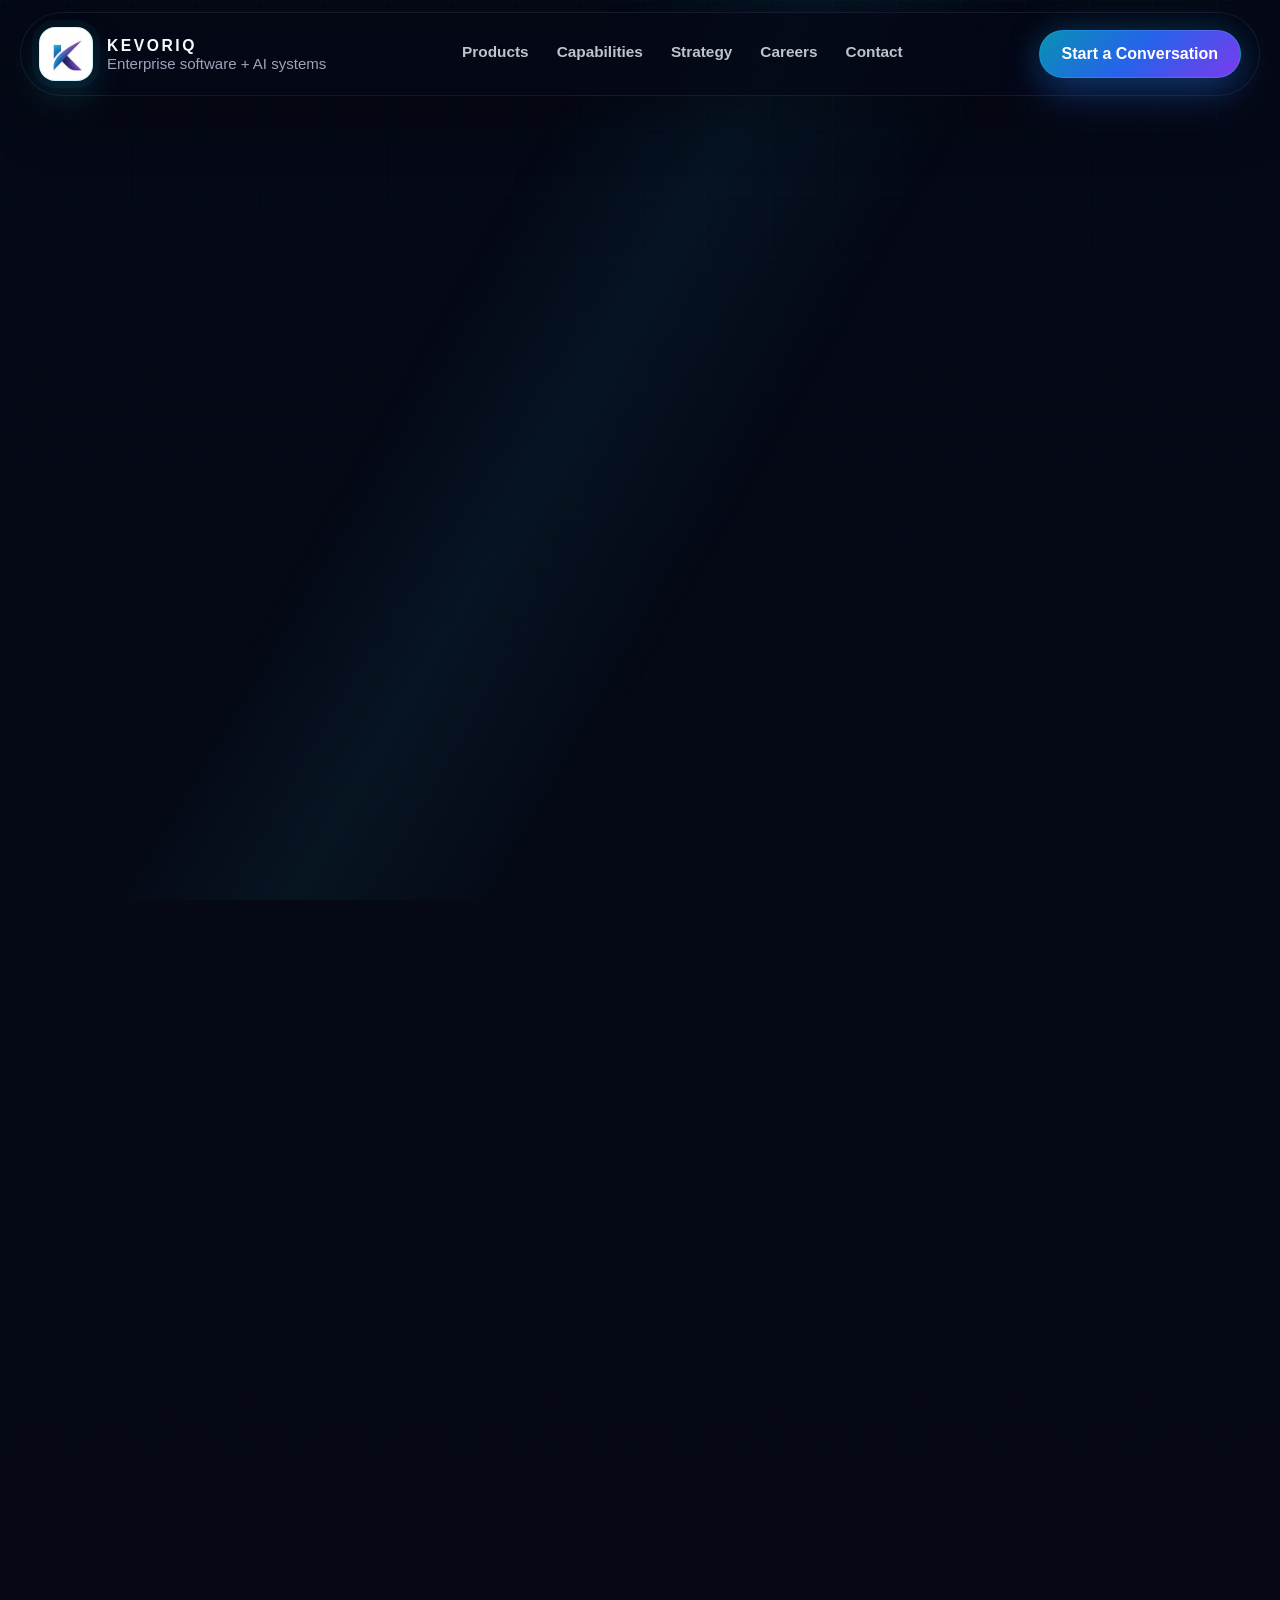
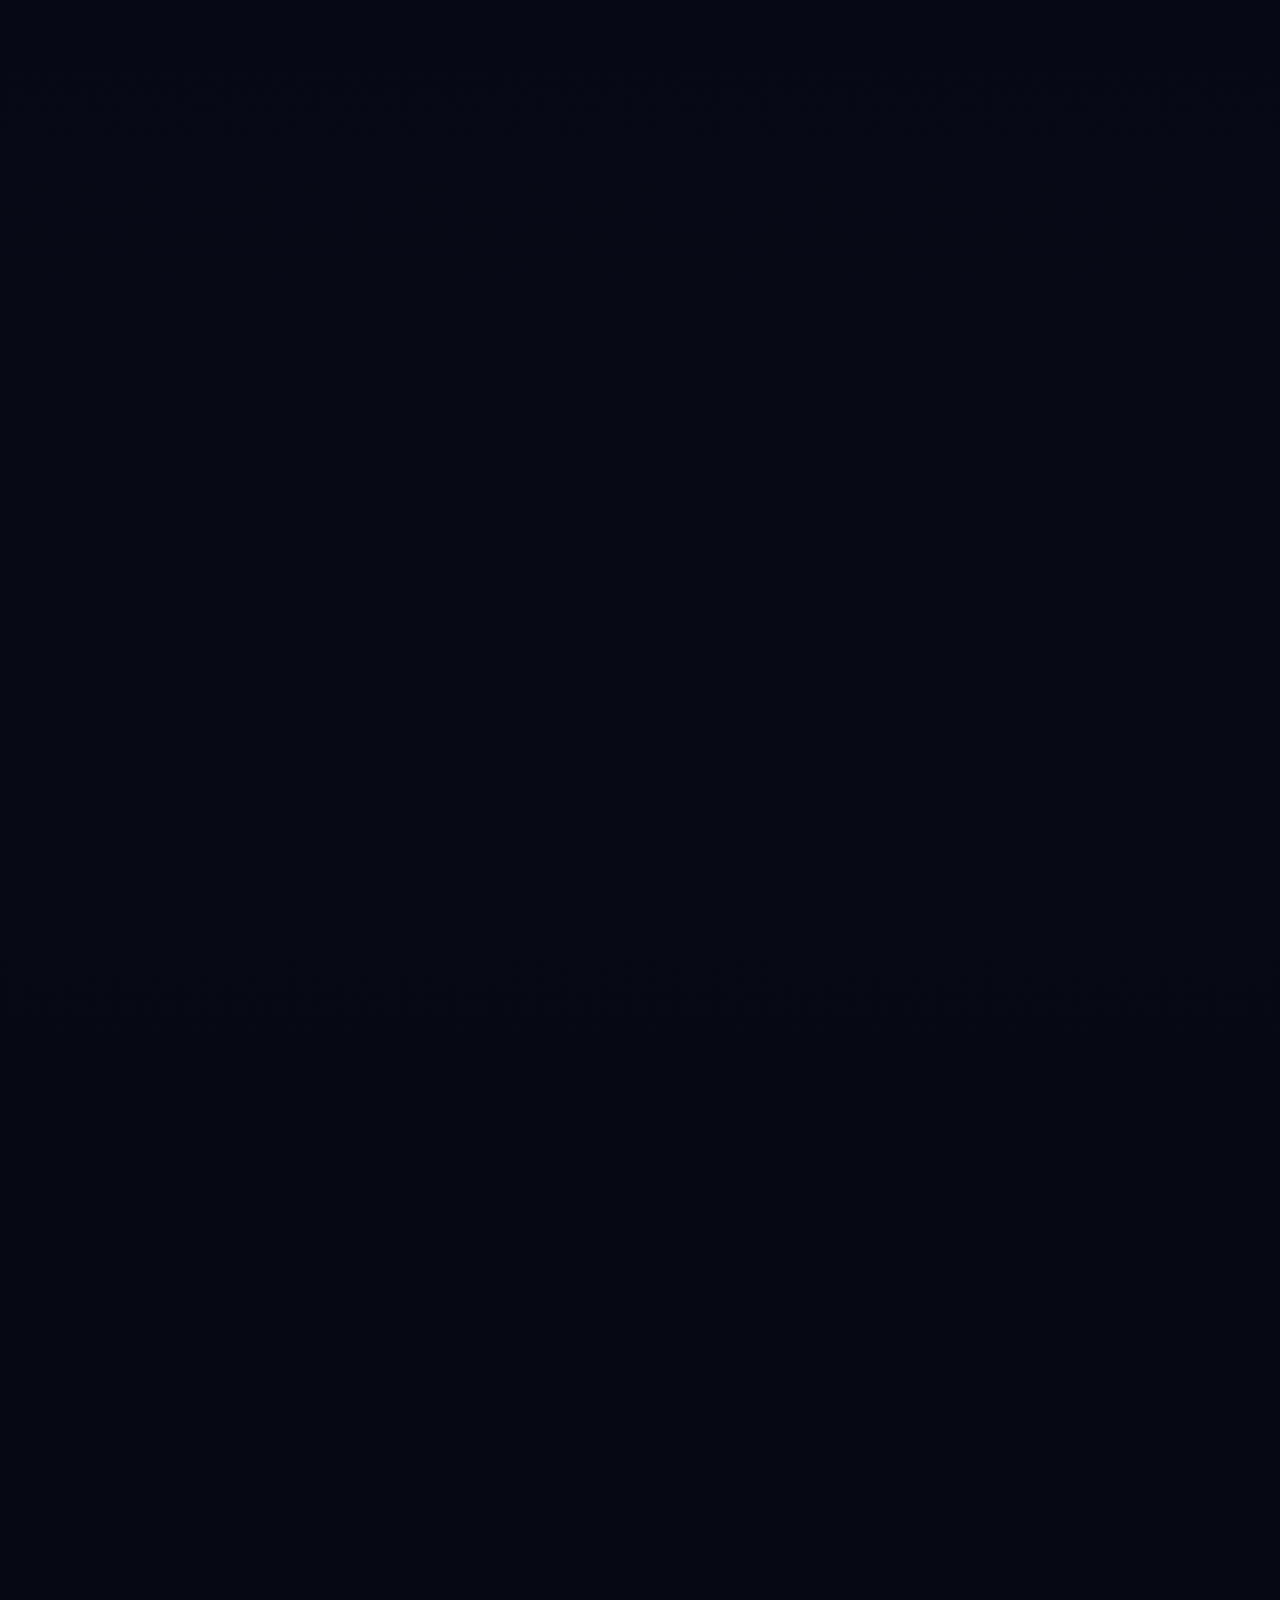
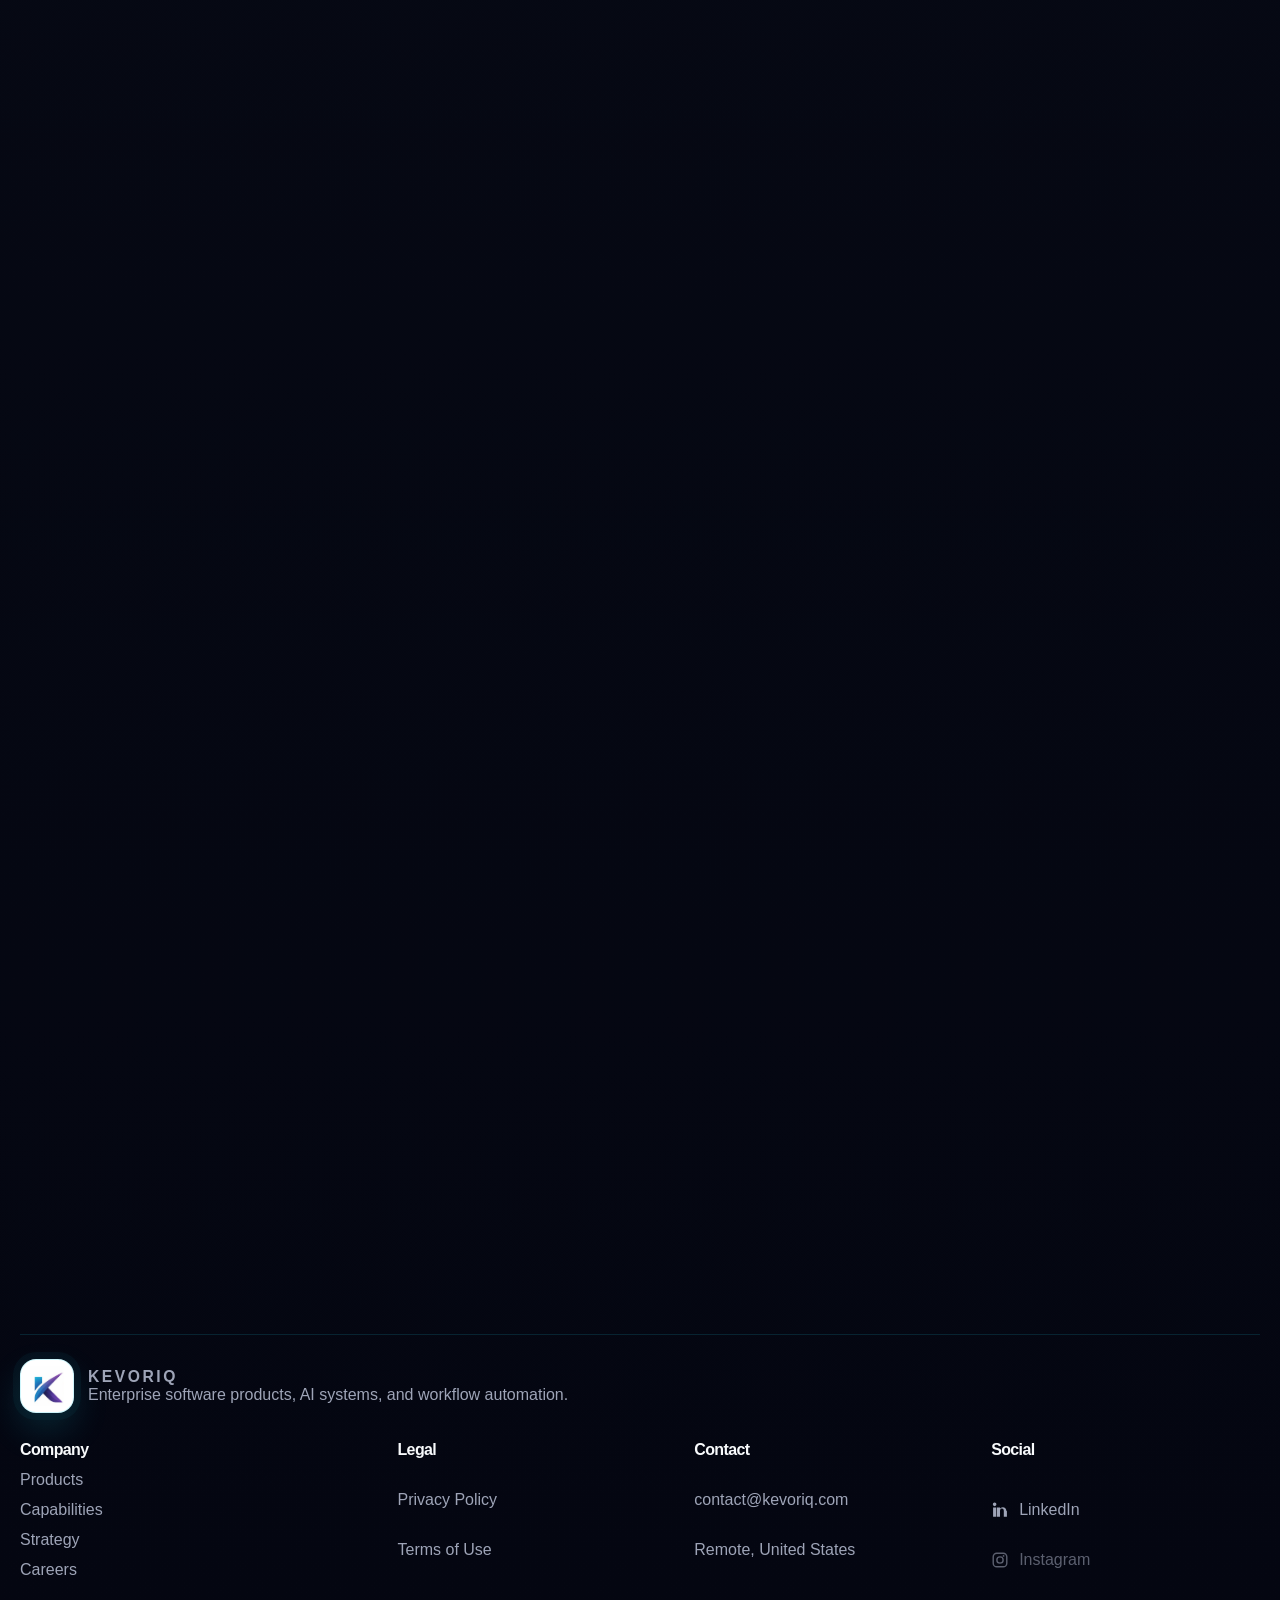
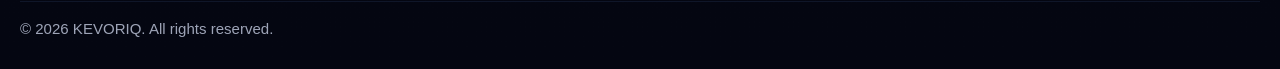
<file: index.html>
<!doctype html>
<html lang="en">
<head>
  <meta charset="utf-8">
  <meta name="viewport" content="width=device-width, initial-scale=1">
  <title>KEVORIQ | Enterprise Software, AI Systems &amp; Workflow Automation</title>
  <meta
    name="description"
    content="KEVORIQ builds enterprise software products, AI systems, and workflow automation platforms for high-stakes operational teams."
  >
  <meta name="referrer" content="strict-origin-when-cross-origin">
  <meta name="color-scheme" content="dark">
  <meta
    http-equiv="Content-Security-Policy"
    content="default-src 'self'; base-uri 'self'; form-action 'self'; object-src 'none'; frame-ancestors 'none'; img-src 'self' data: https://kevoriq.com; script-src 'self'; style-src 'self'; font-src 'self'; connect-src 'self'; upgrade-insecure-requests"
  >
  <meta name="theme-color" content="#050816">
  <meta name="robots" content="index,follow">
  <link rel="canonical" href="https://kevoriq.com/">
  <meta property="og:type" content="website">
  <meta property="og:url" content="https://kevoriq.com/">
  <meta property="og:title" content="KEVORIQ | Enterprise Software, AI Systems &amp; Workflow Automation">
  <meta
    property="og:description"
    content="Enterprise software products, AI systems, and workflow automation platforms for operational teams."
  >
  <meta property="og:image" content="https://kevoriq.com/assets/kevoriq-logo.jpeg">
  <meta name="twitter:card" content="summary_large_image">
  <meta name="twitter:title" content="KEVORIQ | Enterprise Software, AI Systems &amp; Workflow Automation">
  <meta
    name="twitter:description"
    content="KEVORIQ builds intelligent enterprise software products for operational teams."
  >
  <link rel="icon" type="image/png" href="assets/kevoriq-mark.png">
  <link rel="stylesheet" href="styles.css">
  <link rel="stylesheet" href="premium.css">
</head>
<body>
  <a class="skip-link" href="#main-content">Skip to content</a>

  <div class="page-shell homepage-shell">
    <header class="topbar premium-topbar">
      <a class="brand" href="#top" aria-label="KEVORIQ home">
        <span class="brand-mark premium-brand-mark">
          <img src="assets/kevoriq-mark.png" alt="KEVORIQ brand mark">
        </span>
        <span class="brand-copy">
          <strong>KEVORIQ</strong>
          <span>Enterprise software + AI systems</span>
        </span>
      </a>

      <button class="menu-toggle" type="button" aria-expanded="false" aria-controls="site-nav" aria-label="Toggle menu">
        <span></span>
        <span></span>
        <span></span>
      </button>

      <nav class="nav" id="site-nav" aria-label="Primary navigation">
        <a href="#products">Products</a>
        <a href="#capabilities">Capabilities</a>
        <a href="#strategy">Strategy</a>
        <a href="careers.html">Careers</a>
        <a href="#contact">Contact</a>
      </nav>

      <a class="button button-primary header-cta" href="mailto:contact@kevoriq.com">Start a Conversation</a>
    </header>

    <main id="main-content">
      <section class="hero premium-hero reveal" id="top">
        <div class="hero-ambient" aria-hidden="true">
          <span class="orb orb-one"></span>
          <span class="orb orb-two"></span>
          <span class="orb orb-three"></span>
          <span class="mesh-glow"></span>
        </div>
        <div class="background-wordmark hero-wordmark" aria-hidden="true">KEVORIQ</div>

        <div class="hero-grid premium-hero-grid">
          <div class="hero-copy premium-hero-copy">
            <p class="eyebrow premium-eyebrow">Enterprise Software Company</p>
            <h1>Intelligent software for teams that run critical operations.</h1>
            <p class="lead hero-lead">
              KEVORIQ designs enterprise software products, AI systems, and workflow automation
              platforms for teams working across health, risk, hospitality, legal, and business operations.
            </p>

            <div class="hero-actions">
              <a class="button button-primary" href="#products">Explore Products</a>
              <a class="button button-secondary" href="#contact">Build With KEVORIQ</a>
            </div>

            <div class="signal-strip" aria-label="Company focus areas">
              <span>AI Systems</span>
              <span>Workflow Automation</span>
              <span>Enterprise Products</span>
              <span>Remote, United States</span>
            </div>
          </div>

          <div class="command-stage" aria-label="KEVORIQ product command preview">
            <div class="command-card">
              <div class="command-card-header">
                <div>
                  <span>KEVORIQ Command Layer</span>
                  <strong>Operational Intelligence Stack</strong>
                </div>
                <span class="live-dot">Live</span>
              </div>

              <div class="logo-console">
                <img class="full-logo-image" src="assets/kevoriq-logo.jpeg" alt="KEVORIQ full logo">
              </div>

              <div class="console-grid">
                <article>
                  <span>Product Surface</span>
                  <strong>Operator-first UX</strong>
                  <p>Clear states, actions, queues, notes, and ownership.</p>
                </article>
                <article>
                  <span>AI Layer</span>
                  <strong>Review intelligence</strong>
                  <p>Summaries, classification, QA checks, and decision support.</p>
                </article>
                <article>
                  <span>Automation</span>
                  <strong>Workflow routing</strong>
                  <p>Escalations, exception handling, and process visibility.</p>
                </article>
                <article>
                  <span>Outcome</span>
                  <strong>Faster operations</strong>
                  <p>Better throughput, less manual coordination, cleaner handoffs.</p>
                </article>
              </div>
            </div>

            <div class="floating-card floating-card-one">
              <span>Queue Health</span>
              <strong>97%</strong>
            </div>
            <div class="floating-card floating-card-two">
              <span>AI Assisted Review</span>
              <strong>Enabled</strong>
            </div>
          </div>
        </div>
      </section>

      <section class="overview section reveal" id="company">
        <div class="section-heading narrow">
          <p class="eyebrow">What KEVORIQ Builds</p>
          <h2>Not another generic IT services page.</h2>
          <p>
            KEVORIQ is positioned as a focused enterprise software company. The work centers on
            product surfaces that support review, decisions, coordination, and operational visibility.
          </p>
        </div>

        <div class="overview-grid premium-card-grid">
          <article class="overview-item premium-card">
            <span>01 / Software Products</span>
            <h3>Purpose-built applications</h3>
            <p>Products designed around domain workflows, user roles, review states, and execution visibility.</p>
          </article>
          <article class="overview-item premium-card">
            <span>02 / AI Systems</span>
            <h3>Intelligence inside the workflow</h3>
            <p>Classification, summarization, review QA, retrieval, and decision support connected to real tasks.</p>
          </article>
          <article class="overview-item premium-card">
            <span>03 / Automation</span>
            <h3>Less manual coordination</h3>
            <p>Queue routing, exception handling, handoffs, notifications, and repetitive process automation.</p>
          </article>
        </div>
      </section>

      <section class="products section reveal" id="products">
        <div class="background-wordmark products-wordmark" aria-hidden="true">PRODUCTS</div>

        <div class="section-heading">
          <p class="eyebrow">Product Lines</p>
          <h2>Five product directions. One operating-system mindset.</h2>
          <p>
            Select a product line to view its industry focus, product direction, and example product surface.
          </p>
        </div>

        <div class="products-layout premium-products-layout">
          <div class="suite-index premium-suite-index" role="tablist" aria-label="KEVORIQ products">
            <button class="suite-tab active" id="tab-health" role="tab" aria-selected="true" aria-controls="panel-health" data-suite="health">
              <span class="suite-code">01</span>
              <span class="suite-name">Kevoriq Health</span>
            </button>
            <button class="suite-tab" id="tab-risk" role="tab" aria-selected="false" aria-controls="panel-risk" data-suite="risk">
              <span class="suite-code">02</span>
              <span class="suite-name">Kevoriq Risk</span>
            </button>
            <button class="suite-tab" id="tab-stay" role="tab" aria-selected="false" aria-controls="panel-stay" data-suite="stay">
              <span class="suite-code">03</span>
              <span class="suite-name">Kevoriq Stay</span>
            </button>
            <button class="suite-tab" id="tab-legal" role="tab" aria-selected="false" aria-controls="panel-legal" data-suite="legal">
              <span class="suite-code">04</span>
              <span class="suite-name">Kevoriq Legal</span>
            </button>
            <button class="suite-tab" id="tab-ops" role="tab" aria-selected="false" aria-controls="panel-ops" data-suite="ops">
              <span class="suite-code">05</span>
              <span class="suite-name">Kevoriq Ops</span>
            </button>
          </div>

          <div class="suite-stage premium-suite-stage">
            <article class="suite-panel active" id="panel-health" role="tabpanel" aria-labelledby="tab-health" data-panel="health">
              <div class="suite-panel-main">
                <p class="suite-domain">Healthcare Operations</p>
                <h3>Kevoriq Health</h3>
                <p class="suite-summary">
                  Software products for prior authorization, denials, documentation quality, and review-heavy
                  healthcare workflows where consistency and follow-through matter.
                </p>
                <ul class="suite-points">
                  <li>Prior authorization workflow support across queues and review states</li>
                  <li>Denial review intelligence with issue tagging and follow-up structure</li>
                  <li>Documentation QA and compliance-oriented review support</li>
                </ul>
              </div>

              <aside class="suite-example premium-suite-example">
                <span>Example Product</span>
                <strong>Denial Review Workspace</strong>
                <p>Operator-facing product surface for queues, escalations, notes, evidence, and structured next actions.</p>
              </aside>
            </article>

            <article class="suite-panel" id="panel-risk" role="tabpanel" aria-labelledby="tab-risk" data-panel="risk" hidden>
              <div class="suite-panel-main">
                <p class="suite-domain">Risk and Compliance</p>
                <h3>Kevoriq Risk</h3>
                <p class="suite-summary">
                  Products for onboarding, compliance review, KYC, AML, and analyst decision flows where traceability
                  and operational clarity matter.
                </p>
                <ul class="suite-points">
                  <li>Identity review workflows with structured analyst decisions</li>
                  <li>Risk scoring and exception handling visibility</li>
                  <li>Compliance review systems for alerts, notes, and documentation</li>
                </ul>
              </div>

              <aside class="suite-example premium-suite-example">
                <span>Example Product</span>
                <strong>KYC Operations Console</strong>
                <p>Review product for onboarding decisions, document checks, escalation, and analyst notes.</p>
              </aside>
            </article>

            <article class="suite-panel" id="panel-stay" role="tabpanel" aria-labelledby="tab-stay" data-panel="stay" hidden>
              <div class="suite-panel-main">
                <p class="suite-domain">Hospitality</p>
                <h3>Kevoriq Stay</h3>
                <p class="suite-summary">
                  Hospitality products for guest operations, service coordination, and review intelligence across fast-moving
                  team environments.
                </p>
                <ul class="suite-points">
                  <li>Guest communication workflows tied to internal task routing</li>
                  <li>Operational visibility across service teams and service states</li>
                  <li>Review intelligence for issue clustering and service insight</li>
                </ul>
              </div>

              <aside class="suite-example premium-suite-example">
                <span>Example Product</span>
                <strong>Guest Operations Hub</strong>
                <p>Internal product for service requests, coordination queues, response tracking, and guest follow-up.</p>
              </aside>
            </article>

            <article class="suite-panel" id="panel-legal" role="tabpanel" aria-labelledby="tab-legal" data-panel="legal" hidden>
              <div class="suite-panel-main">
                <p class="suite-domain">Legal Operations</p>
                <h3>Kevoriq Legal</h3>
                <p class="suite-summary">
                  Legal workflow products for contract review, policy intelligence, and internal knowledge access where
                  structured review is critical.
                </p>
                <ul class="suite-points">
                  <li>Contract review support for clauses, flags, summaries, and approvals</li>
                  <li>Policy retrieval and guidance systems for internal users</li>
                  <li>Legal operations workflow acceleration for intake and routing</li>
                </ul>
              </div>

              <aside class="suite-example premium-suite-example">
                <span>Example Product</span>
                <strong>Contract Review Assistant</strong>
                <p>Structured product surface for clause analysis, review summaries, red flags, and approval handoff.</p>
              </aside>
            </article>

            <article class="suite-panel" id="panel-ops" role="tabpanel" aria-labelledby="tab-ops" data-panel="ops" hidden>
              <div class="suite-panel-main">
                <p class="suite-domain">Business Operations</p>
                <h3>Kevoriq Ops</h3>
                <p class="suite-summary">
                  Internal operations products for workflow orchestration, queue management, routing, and repetitive process
                  handling across business teams.
                </p>
                <ul class="suite-points">
                  <li>Task routing and operational status visibility</li>
                  <li>Exception handling systems with ownership and escalation logic</li>
                  <li>Automation layers for repeatable back-office processes</li>
                </ul>
              </div>

              <aside class="suite-example premium-suite-example">
                <span>Example Product</span>
                <strong>Operations Command Center</strong>
                <p>Centralized product for workflow visibility, queue health, work routing, and decision support.</p>
              </aside>
            </article>
          </div>
        </div>
      </section>

      <section class="capabilities section reveal" id="capabilities">
        <div class="section-heading narrow">
          <p class="eyebrow">Capabilities</p>
          <h2>The stack behind the product experience.</h2>
          <p>
            Kevoriq products are designed to look clean on the surface while handling complex operational logic underneath.
          </p>
        </div>

        <div class="capability-grid">
          <article class="capability-card">
            <span>Product UX</span>
            <h3>Command-center interfaces</h3>
            <p>Dashboards, queues, review workspaces, evidence panels, notes, status logic, and operator actions.</p>
          </article>
          <article class="capability-card">
            <span>AI Workflows</span>
            <h3>Intelligence with guardrails</h3>
            <p>AI assistance for review, summary, search, triage, QA, and handoff without losing traceability.</p>
          </article>
          <article class="capability-card">
            <span>Enterprise Systems</span>
            <h3>Built for scale and control</h3>
            <p>Role-based access, audit-friendly records, integrations, resilient APIs, and cloud-ready architecture.</p>
          </article>
          <article class="capability-card">
            <span>Automation</span>
            <h3>Workflow acceleration</h3>
            <p>Rules, routing, notifications, escalations, exception queues, and structured process handoffs.</p>
          </article>
        </div>
      </section>

      <section class="strategy section reveal" id="strategy">
        <div class="section-heading narrow">
          <p class="eyebrow">Building Strategy</p>
          <h2>Products are shaped around the workflow first.</h2>
          <p>
            KEVORIQ starts by understanding the work itself, then designs the product structure, and finally introduces
            AI or automation where it improves quality, speed, or reliability.
          </p>
        </div>

        <div class="strategy-grid premium-strategy-grid">
          <article class="strategy-step premium-step">
            <span>01</span>
            <h3>Study the workflow</h3>
            <p>Map the process, stakeholders, review states, handoffs, rules, bottlenecks, and exception paths.</p>
          </article>
          <article class="strategy-step premium-step">
            <span>02</span>
            <h3>Define the product surface</h3>
            <p>Design screens, system states, user flows, ownership, and operator actions around the work.</p>
          </article>
          <article class="strategy-step premium-step">
            <span>03</span>
            <h3>Apply intelligence intentionally</h3>
            <p>Use AI and automation where they materially improve throughput, review quality, or coordination.</p>
          </article>
        </div>
      </section>

      <section class="contact-section section reveal" id="contact">
        <div class="background-wordmark contact-wordmark" aria-hidden="true">BUILD</div>

        <div class="contact-shell premium-contact-shell">
          <div class="contact-copy">
            <p class="eyebrow">Contact</p>
            <h2>Build software around the way your teams actually work.</h2>
            <p>
              Talk to KEVORIQ about enterprise products, AI systems, or operational workflow automation.
            </p>
          </div>

          <div class="contact-details premium-contact-details">
            <div>
              <span>Email</span>
              <a href="mailto:contact@kevoriq.com">contact@kevoriq.com</a>
            </div>
            <div>
              <span>Location</span>
              <p>Remote, United States</p>
            </div>
            <div class="cta-actions">
              <a class="button button-primary" href="mailto:contact@kevoriq.com">Email KEVORIQ</a>
              <a class="button button-secondary" href="careers.html">View Careers</a>
            </div>
          </div>
        </div>
      </section>
    </main>

    <footer class="footer premium-footer">
      <div class="footer-brand-block">
        <a class="footer-brand" href="#top" aria-label="KEVORIQ home">
          <span class="brand-mark premium-brand-mark">
            <img src="assets/kevoriq-mark.png" alt="KEVORIQ brand mark">
          </span>
          <span>
            <strong>KEVORIQ</strong>
            <span>Enterprise software products, AI systems, and workflow automation.</span>
          </span>
        </a>
      </div>

      <div class="footer-links">
        <div>
          <h4>Company</h4>
          <a href="#products">Products</a>
          <a href="#capabilities">Capabilities</a>
          <a href="#strategy">Strategy</a>
          <a href="careers.html">Careers</a>
        </div>
        <div>
          <h4>Legal</h4>
          <a href="privacy.html">Privacy Policy</a>
          <a href="terms.html">Terms of Use</a>
        </div>
        <div>
          <h4>Contact</h4>
          <a href="mailto:contact@kevoriq.com">contact@kevoriq.com</a>
          <p>Remote, United States</p>
        </div>
        <div>
          <h4>Social</h4>
          <a class="social-link" href="https://www.linkedin.com/company/kevoriq/" target="_blank" rel="noopener noreferrer">
            <svg viewBox="0 0 24 24" aria-hidden="true"><path d="M6.94 8.5V21H2.78V8.5h4.16ZM4.86 2A2.42 2.42 0 1 1 4.8 6.84 2.42 2.42 0 0 1 4.86 2Zm16.36 10.72V21h-4.15v-7.66c0-1.93-.69-3.25-2.42-3.25-1.32 0-2.11.89-2.46 1.75-.13.31-.16.74-.16 1.17V21H7.88s.06-11.37 0-12.5h4.15v1.77c.55-.85 1.53-2.06 3.73-2.06 2.72 0 4.76 1.77 4.76 5.57Z"/></svg>
            <span>LinkedIn</span>
          </a>
          <span class="social-link social-link-disabled" aria-label="Instagram link coming soon">
            <svg viewBox="0 0 24 24" aria-hidden="true"><path d="M7.75 2h8.5A5.75 5.75 0 0 1 22 7.75v8.5A5.75 5.75 0 0 1 16.25 22h-8.5A5.75 5.75 0 0 1 2 16.25v-8.5A5.75 5.75 0 0 1 7.75 2Zm0 1.9A3.85 3.85 0 0 0 3.9 7.75v8.5A3.85 3.85 0 0 0 7.75 20.1h8.5a3.85 3.85 0 0 0 3.85-3.85v-8.5A3.85 3.85 0 0 0 16.25 3.9Zm8.95 1.45a1.18 1.18 0 1 1 0 2.36 1.18 1.18 0 0 1 0-2.36ZM12 6.86A5.14 5.14 0 1 1 6.86 12 5.15 5.15 0 0 1 12 6.86Zm0 1.9A3.24 3.24 0 1 0 15.24 12 3.24 3.24 0 0 0 12 8.76Z"/></svg>
            <span>Instagram</span>
          </span>
        </div>
      </div>

      <div class="footer-bottom">
        <p>&copy; 2026 KEVORIQ. All rights reserved.</p>
      </div>
    </footer>
  </div>

  <script src="script.js"></script>
</body>
</html>
</file>
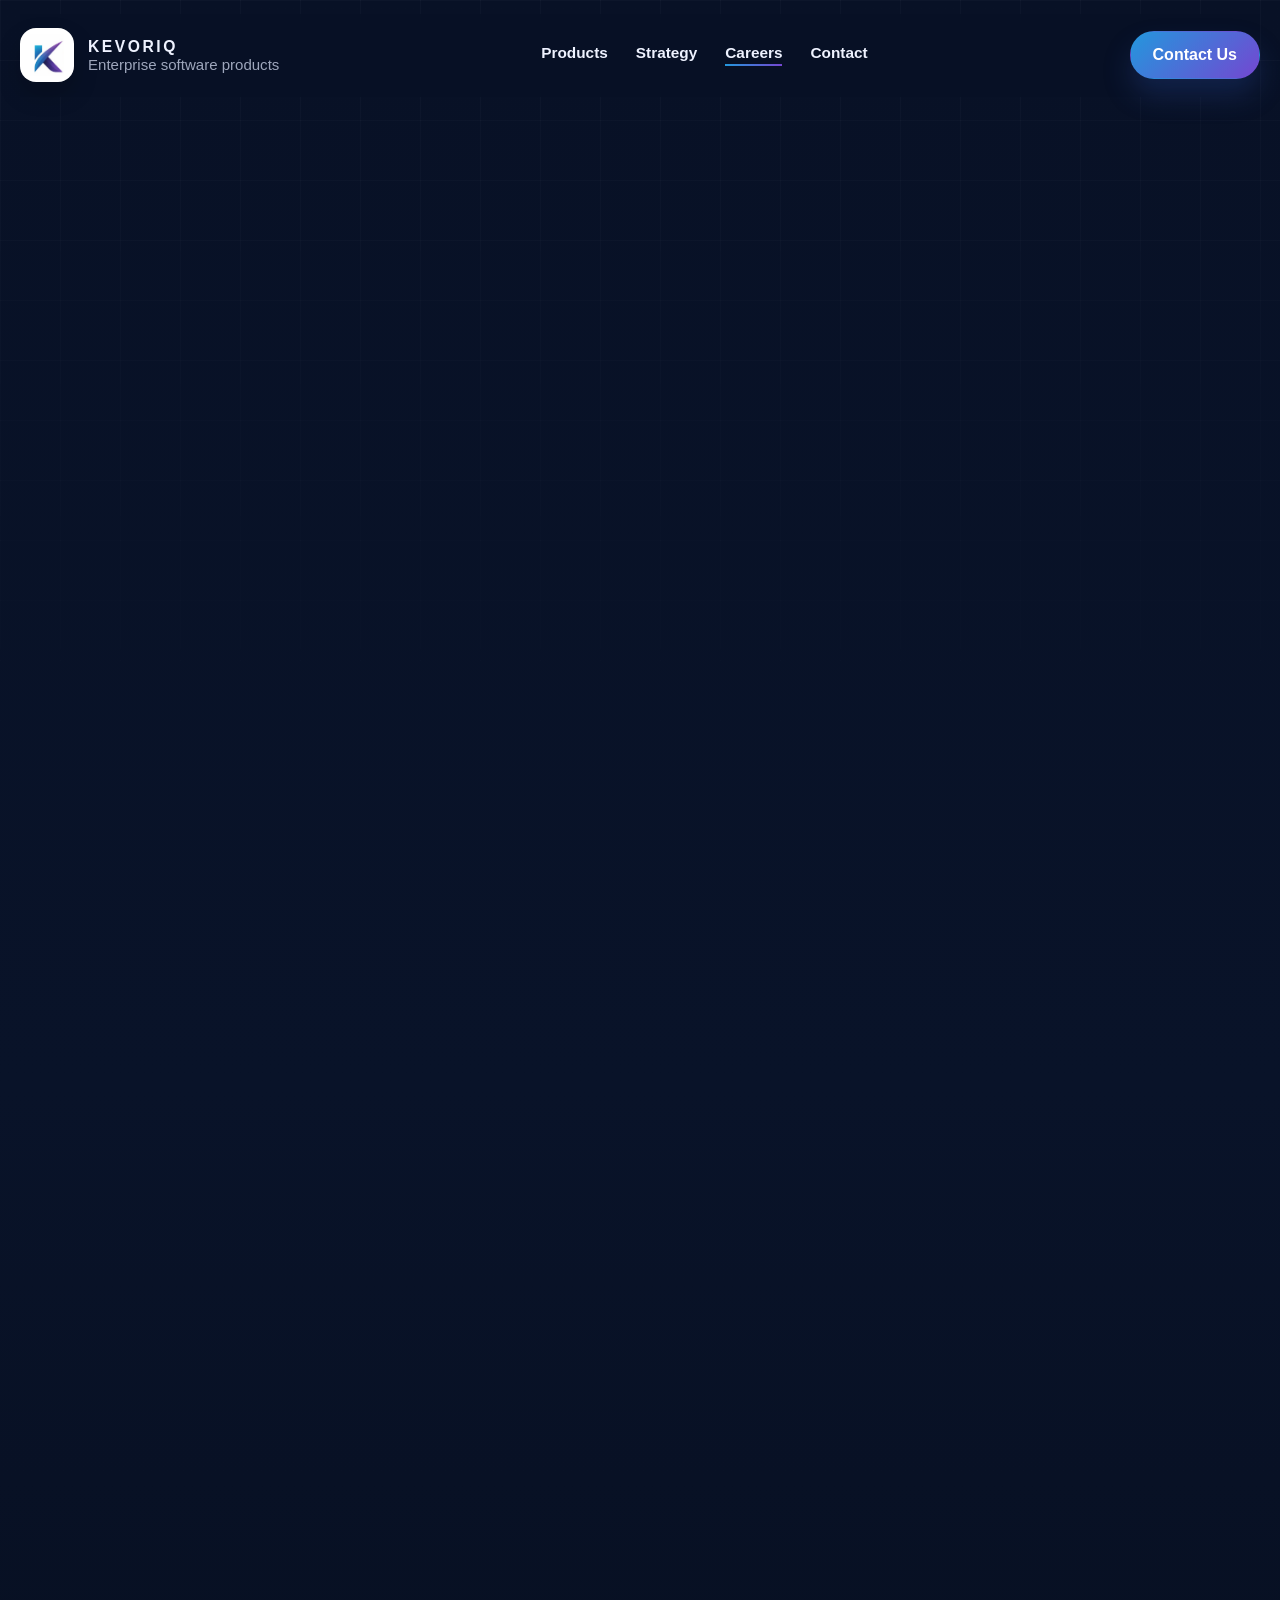
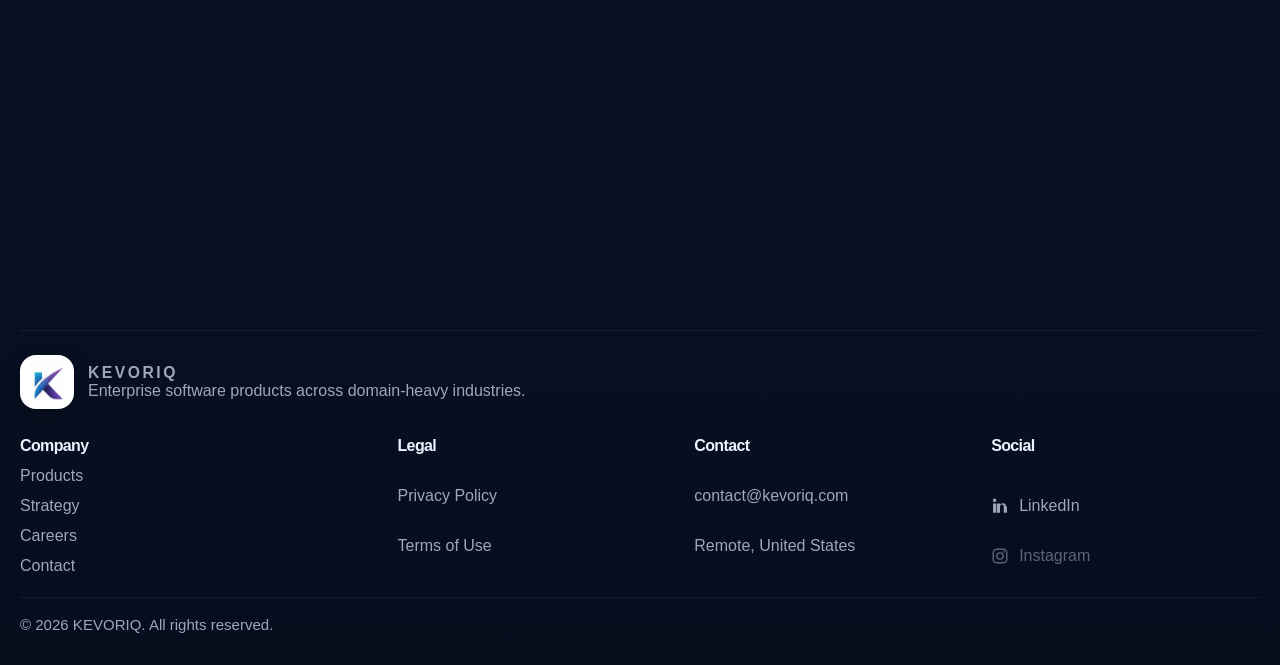
<file: careers.html>
<!doctype html>
<html lang="en">
<head>
  <meta charset="utf-8">
  <meta name="viewport" content="width=device-width, initial-scale=1">
  <title>Careers | KEVORIQ</title>
  <meta
    name="description"
    content="Careers at KEVORIQ. View current openings and future opportunities across software products, AI systems, and workflow automation."
  >
  <meta name="referrer" content="strict-origin-when-cross-origin">
  <meta name="color-scheme" content="dark">
  <meta
    http-equiv="Content-Security-Policy"
    content="default-src 'self'; base-uri 'self'; form-action 'self'; object-src 'none'; frame-ancestors 'none'; img-src 'self' data: https://kevoriq.com; script-src 'self'; style-src 'self'; font-src 'self'; connect-src 'self'; upgrade-insecure-requests"
  >
  <meta name="theme-color" content="#0b1230">
  <meta name="robots" content="index,follow">
  <link rel="canonical" href="https://kevoriq.com/careers.html">
  <link rel="icon" type="image/png" href="assets/kevoriq-mark.png">
  <link rel="stylesheet" href="styles.css">
</head>
<body>
  <a class="skip-link" href="#main-content">Skip to content</a>

  <div class="page-shell">
    <header class="topbar">
      <a class="brand" href="index.html" aria-label="KEVORIQ home">
        <span class="brand-mark">
          <img src="assets/kevoriq-mark.png" alt="KEVORIQ brand mark">
        </span>
        <span class="brand-copy">
          <strong>KEVORIQ</strong>
          <span>Enterprise software products</span>
        </span>
      </a>

      <button class="menu-toggle" type="button" aria-expanded="false" aria-controls="site-nav" aria-label="Toggle menu">
        <span></span>
        <span></span>
        <span></span>
      </button>

      <nav class="nav" id="site-nav" aria-label="Primary navigation">
        <a href="index.html#products">Products</a>
        <a href="index.html#strategy">Strategy</a>
        <a href="careers.html" class="active">Careers</a>
        <a href="index.html#contact">Contact</a>
      </nav>

      <a class="button button-primary header-cta" href="mailto:contact@kevoriq.com">Contact Us</a>
    </header>

    <main id="main-content">
      <section class="page-hero reveal">
        <div class="background-wordmark hero-wordmark" aria-hidden="true">KEVORIQ</div>
        <div class="page-hero-card page-card">
          <p class="eyebrow">Careers</p>
          <h1>Work on software products with operational depth.</h1>
          <p class="page-intro">
            KEVORIQ is a remote company based in the United States. We are building enterprise
            software products across health, risk, hospitality, legal, and operations.
          </p>
        </div>
      </section>

      <section class="page-section reveal">
        <div class="section-heading narrow">
          <p class="eyebrow">Current Openings</p>
          <h2>Open roles at KEVORIQ</h2>
          <p>No active openings are posted right now, but this page will be updated as hiring begins.</p>
        </div>

        <div class="opening-grid">
          <article class="opening-card">
            <h3>No active openings today</h3>
            <div class="opening-meta">
              <span>Status: Closed</span>
              <span>Location: Remote, United States</span>
            </div>
            <p>
              KEVORIQ is not actively hiring at the moment. If you have a strong background in
              product engineering, AI systems, or workflow software, you can still reach out for
              future consideration.
            </p>
          </article>
        </div>
      </section>

      <section class="page-section reveal">
        <div class="section-heading narrow">
          <p class="eyebrow">Future Openings</p>
          <h2>Roles likely to open as the company grows</h2>
        </div>

        <div class="opening-grid">
          <article class="opening-card">
            <h3>Software Product Engineer</h3>
            <div class="opening-meta">
              <span>Future Opening</span>
              <span>Remote, United States</span>
            </div>
            <p>Build product surfaces, workflows, and internal systems for domain-specific software.</p>
          </article>

          <article class="opening-card">
            <h3>AI Systems Engineer</h3>
            <div class="opening-meta">
              <span>Future Opening</span>
              <span>Remote, United States</span>
            </div>
            <p>Design and integrate review, QA, summarization, and decision-support systems into product workflows.</p>
          </article>

          <article class="opening-card">
            <h3>Operations Product Designer</h3>
            <div class="opening-meta">
              <span>Future Opening</span>
              <span>Remote, United States</span>
            </div>
            <p>Shape operator-facing software with clear states, strong hierarchy, and workflow-focused UX.</p>
          </article>
        </div>
      </section>

      <section class="page-section reveal">
        <div class="page-grid">
          <article class="page-card">
            <p class="eyebrow">Working Model</p>
            <h3>What KEVORIQ values</h3>
            <ul>
              <li>Products should be clear, useful, and grounded in the workflow.</li>
              <li>Software quality matters more than inflated feature lists.</li>
              <li>AI should be integrated with intent, not used as decoration.</li>
              <li>Execution should stay disciplined, practical, and professional.</li>
            </ul>
          </article>

          <article class="page-card">
            <p class="eyebrow">Contact</p>
            <h3>Reach out for future roles</h3>
            <p>If you want to be considered when roles open, contact KEVORIQ at the address below.</p>
            <ul>
              <li><a href="mailto:contact@kevoriq.com">contact@kevoriq.com</a></li>
              <li>Remote, United States</li>
            </ul>
          </article>
        </div>
      </section>
    </main>

    <footer class="footer">
      <div class="footer-brand-block">
        <a class="footer-brand" href="index.html" aria-label="KEVORIQ home">
          <span class="brand-mark">
            <img src="assets/kevoriq-mark.png" alt="KEVORIQ brand mark">
          </span>
          <span>
            <strong>KEVORIQ</strong>
            <span>Enterprise software products across domain-heavy industries.</span>
          </span>
        </a>
      </div>

      <div class="footer-links">
        <div>
          <h4>Company</h4>
          <a href="index.html#products">Products</a>
          <a href="index.html#strategy">Strategy</a>
          <a href="careers.html">Careers</a>
          <a href="index.html#contact">Contact</a>
        </div>
        <div>
          <h4>Legal</h4>
          <a href="privacy.html">Privacy Policy</a>
          <a href="terms.html">Terms of Use</a>
        </div>
        <div>
          <h4>Contact</h4>
          <a href="mailto:contact@kevoriq.com">contact@kevoriq.com</a>
          <p>Remote, United States</p>
        </div>
        <div>
          <h4>Social</h4>
          <a class="social-link" href="https://www.linkedin.com/company/kevoriq/" target="_blank" rel="noopener noreferrer">
            <svg viewBox="0 0 24 24" aria-hidden="true"><path d="M6.94 8.5V21H2.78V8.5h4.16ZM4.86 2A2.42 2.42 0 1 1 4.8 6.84 2.42 2.42 0 0 1 4.86 2Zm16.36 10.72V21h-4.15v-7.66c0-1.93-.69-3.25-2.42-3.25-1.32 0-2.11.89-2.46 1.75-.13.31-.16.74-.16 1.17V21H7.88s.06-11.37 0-12.5h4.15v1.77c.55-.85 1.53-2.06 3.73-2.06 2.72 0 4.76 1.77 4.76 5.57Z"/></svg>
            <span>LinkedIn</span>
          </a>
          <span class="social-link social-link-disabled" aria-label="Instagram link coming soon">
            <svg viewBox="0 0 24 24" aria-hidden="true"><path d="M7.75 2h8.5A5.75 5.75 0 0 1 22 7.75v8.5A5.75 5.75 0 0 1 16.25 22h-8.5A5.75 5.75 0 0 1 2 16.25v-8.5A5.75 5.75 0 0 1 7.75 2Zm0 1.9A3.85 3.85 0 0 0 3.9 7.75v8.5A3.85 3.85 0 0 0 7.75 20.1h8.5a3.85 3.85 0 0 0 3.85-3.85v-8.5A3.85 3.85 0 0 0 16.25 3.9Zm8.95 1.45a1.18 1.18 0 1 1 0 2.36 1.18 1.18 0 0 1 0-2.36ZM12 6.86A5.14 5.14 0 1 1 6.86 12 5.15 5.15 0 0 1 12 6.86Zm0 1.9A3.24 3.24 0 1 0 15.24 12 3.24 3.24 0 0 0 12 8.76Z"/></svg>
            <span>Instagram</span>
          </span>
        </div>
      </div>

      <div class="footer-bottom">
        <p>&copy; 2026 KEVORIQ. All rights reserved.</p>
      </div>
    </footer>
  </div>

  <script src="script.js"></script>
</body>
</html>
</file>
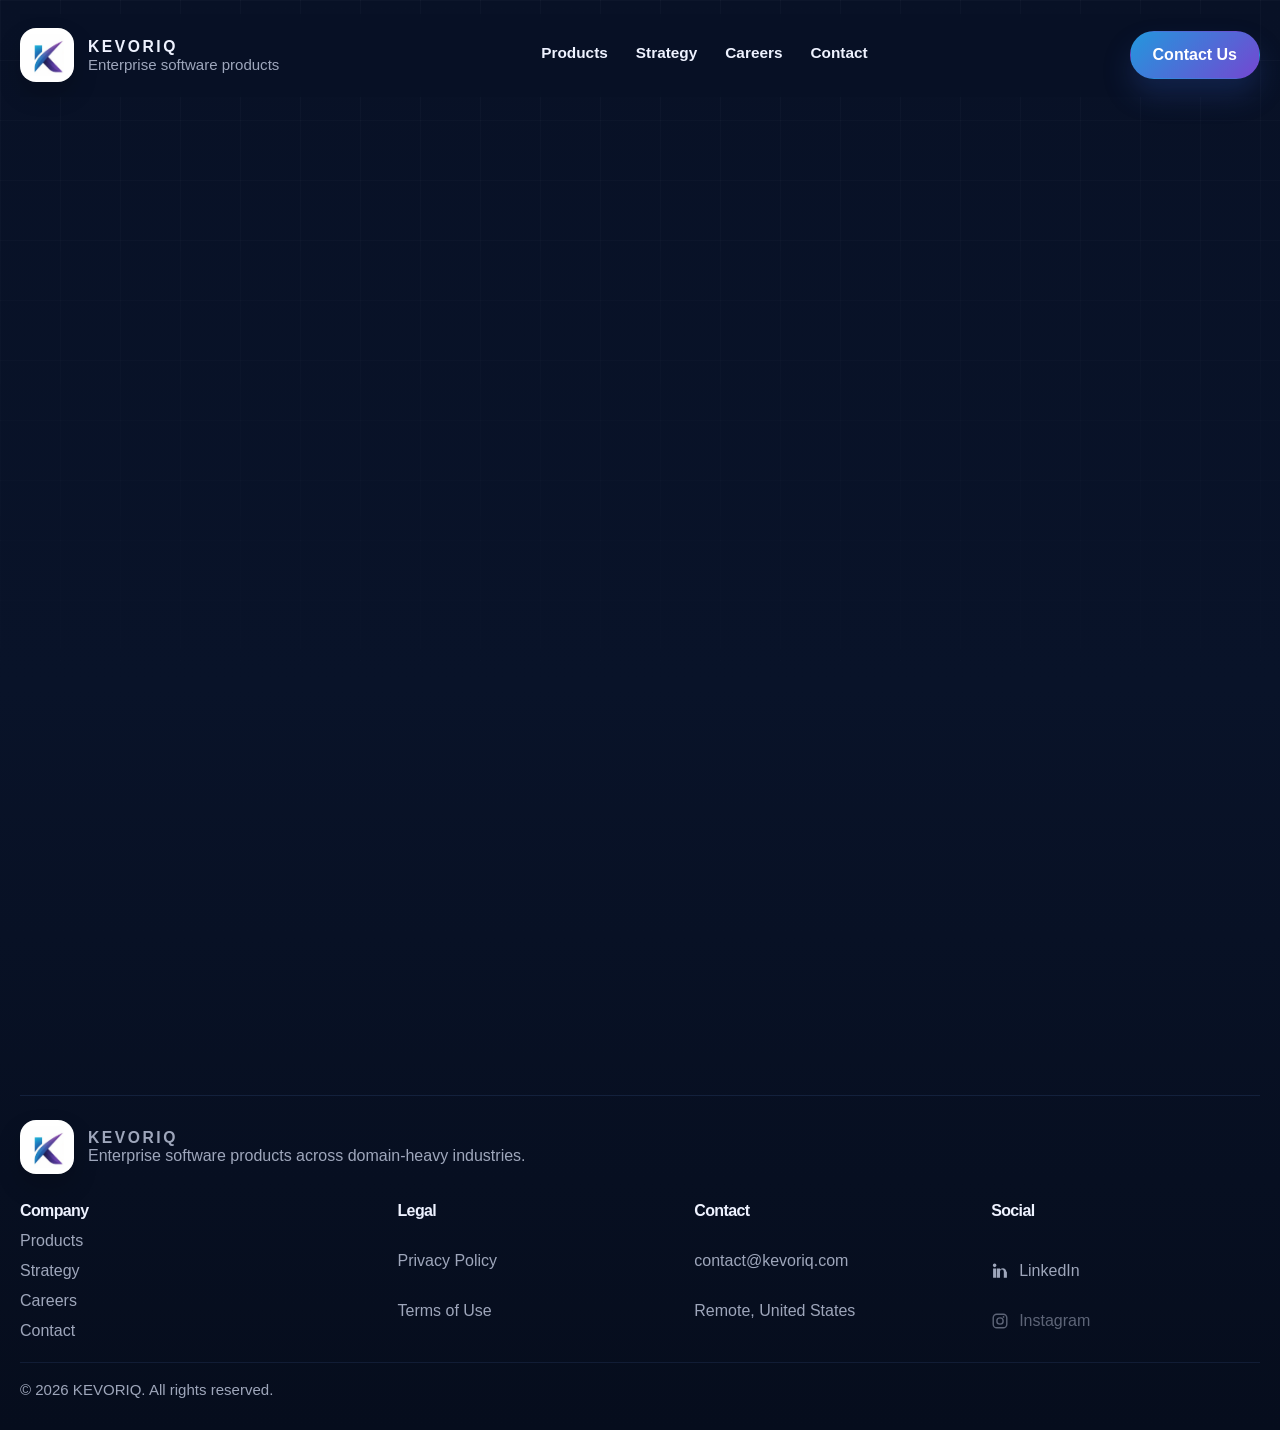
<file: privacy.html>
<!doctype html>
<html lang="en">
<head>
  <meta charset="utf-8">
  <meta name="viewport" content="width=device-width, initial-scale=1">
  <title>Privacy Policy | KEVORIQ</title>
  <meta
    name="description"
    content="Privacy Policy for KEVORIQ."
  >
  <meta name="referrer" content="strict-origin-when-cross-origin">
  <meta name="color-scheme" content="dark">
  <meta
    http-equiv="Content-Security-Policy"
    content="default-src 'self'; base-uri 'self'; form-action 'self'; object-src 'none'; frame-ancestors 'none'; img-src 'self' data: https://kevoriq.com; script-src 'self'; style-src 'self'; font-src 'self'; connect-src 'self'; upgrade-insecure-requests"
  >
  <meta name="theme-color" content="#0b1230">
  <meta name="robots" content="index,follow">
  <link rel="canonical" href="https://kevoriq.com/privacy.html">
  <link rel="icon" type="image/png" href="assets/kevoriq-mark.png">
  <link rel="stylesheet" href="styles.css">
</head>
<body>
  <a class="skip-link" href="#main-content">Skip to content</a>

  <div class="page-shell">
    <header class="topbar">
      <a class="brand" href="index.html" aria-label="KEVORIQ home">
        <span class="brand-mark">
          <img src="assets/kevoriq-mark.png" alt="KEVORIQ brand mark">
        </span>
        <span class="brand-copy">
          <strong>KEVORIQ</strong>
          <span>Enterprise software products</span>
        </span>
      </a>

      <button class="menu-toggle" type="button" aria-expanded="false" aria-controls="site-nav" aria-label="Toggle menu">
        <span></span>
        <span></span>
        <span></span>
      </button>

      <nav class="nav" id="site-nav" aria-label="Primary navigation">
        <a href="index.html#products">Products</a>
        <a href="index.html#strategy">Strategy</a>
        <a href="careers.html">Careers</a>
        <a href="index.html#contact">Contact</a>
      </nav>

      <a class="button button-primary header-cta" href="mailto:contact@kevoriq.com">Contact Us</a>
    </header>

    <main id="main-content">
      <section class="page-hero reveal">
        <div class="page-hero-card page-card">
          <p class="eyebrow">Privacy Policy</p>
          <h1>Privacy Policy</h1>
          <p class="page-intro">Last updated: April 10, 2026.</p>
        </div>
      </section>

      <section class="page-section reveal">
        <div class="opening-grid">
          <article class="page-card">
            <h3>Information we collect</h3>
            <p>KEVORIQ may collect information you submit directly, including name, company details, email address, and inquiry content when you contact the company.</p>
          </article>

          <article class="page-card">
            <h3>How we use information</h3>
            <p>Information may be used to respond to inquiries, evaluate potential work opportunities, manage communications, and improve how KEVORIQ presents its products and services.</p>
          </article>

          <article class="page-card">
            <h3>Sharing and disclosure</h3>
            <p>KEVORIQ does not sell personal information. Information may be shared only where reasonably necessary to operate the website, manage communications, comply with legal obligations, or protect company rights.</p>
          </article>

          <article class="page-card">
            <h3>Retention and security</h3>
            <p>KEVORIQ retains information only as long as reasonably needed for business or legal purposes and takes appropriate steps to protect that information.</p>
          </article>

          <article class="page-card">
            <h3>Your contact options</h3>
            <p>If you have questions about this policy or want to request updates related to your submitted information, contact <a href="mailto:contact@kevoriq.com">contact@kevoriq.com</a>.</p>
          </article>
        </div>
      </section>
    </main>

    <footer class="footer">
      <div class="footer-brand-block">
        <a class="footer-brand" href="index.html" aria-label="KEVORIQ home">
          <span class="brand-mark">
            <img src="assets/kevoriq-mark.png" alt="KEVORIQ brand mark">
          </span>
          <span>
            <strong>KEVORIQ</strong>
            <span>Enterprise software products across domain-heavy industries.</span>
          </span>
        </a>
      </div>

      <div class="footer-links">
        <div>
          <h4>Company</h4>
          <a href="index.html#products">Products</a>
          <a href="index.html#strategy">Strategy</a>
          <a href="careers.html">Careers</a>
          <a href="index.html#contact">Contact</a>
        </div>
        <div>
          <h4>Legal</h4>
          <a href="privacy.html">Privacy Policy</a>
          <a href="terms.html">Terms of Use</a>
        </div>
        <div>
          <h4>Contact</h4>
          <a href="mailto:contact@kevoriq.com">contact@kevoriq.com</a>
          <p>Remote, United States</p>
        </div>
        <div>
          <h4>Social</h4>
          <a class="social-link" href="https://www.linkedin.com/company/kevoriq/" target="_blank" rel="noopener noreferrer">
            <svg viewBox="0 0 24 24" aria-hidden="true"><path d="M6.94 8.5V21H2.78V8.5h4.16ZM4.86 2A2.42 2.42 0 1 1 4.8 6.84 2.42 2.42 0 0 1 4.86 2Zm16.36 10.72V21h-4.15v-7.66c0-1.93-.69-3.25-2.42-3.25-1.32 0-2.11.89-2.46 1.75-.13.31-.16.74-.16 1.17V21H7.88s.06-11.37 0-12.5h4.15v1.77c.55-.85 1.53-2.06 3.73-2.06 2.72 0 4.76 1.77 4.76 5.57Z"/></svg>
            <span>LinkedIn</span>
          </a>
          <span class="social-link social-link-disabled" aria-label="Instagram link coming soon">
            <svg viewBox="0 0 24 24" aria-hidden="true"><path d="M7.75 2h8.5A5.75 5.75 0 0 1 22 7.75v8.5A5.75 5.75 0 0 1 16.25 22h-8.5A5.75 5.75 0 0 1 2 16.25v-8.5A5.75 5.75 0 0 1 7.75 2Zm0 1.9A3.85 3.85 0 0 0 3.9 7.75v8.5A3.85 3.85 0 0 0 7.75 20.1h8.5a3.85 3.85 0 0 0 3.85-3.85v-8.5A3.85 3.85 0 0 0 16.25 3.9Zm8.95 1.45a1.18 1.18 0 1 1 0 2.36 1.18 1.18 0 0 1 0-2.36ZM12 6.86A5.14 5.14 0 1 1 6.86 12 5.15 5.15 0 0 1 12 6.86Zm0 1.9A3.24 3.24 0 1 0 15.24 12 3.24 3.24 0 0 0 12 8.76Z"/></svg>
            <span>Instagram</span>
          </span>
        </div>
      </div>

      <div class="footer-bottom">
        <p>&copy; 2026 KEVORIQ. All rights reserved.</p>
      </div>
    </footer>
  </div>

  <script src="script.js"></script>
</body>
</html>
</file>
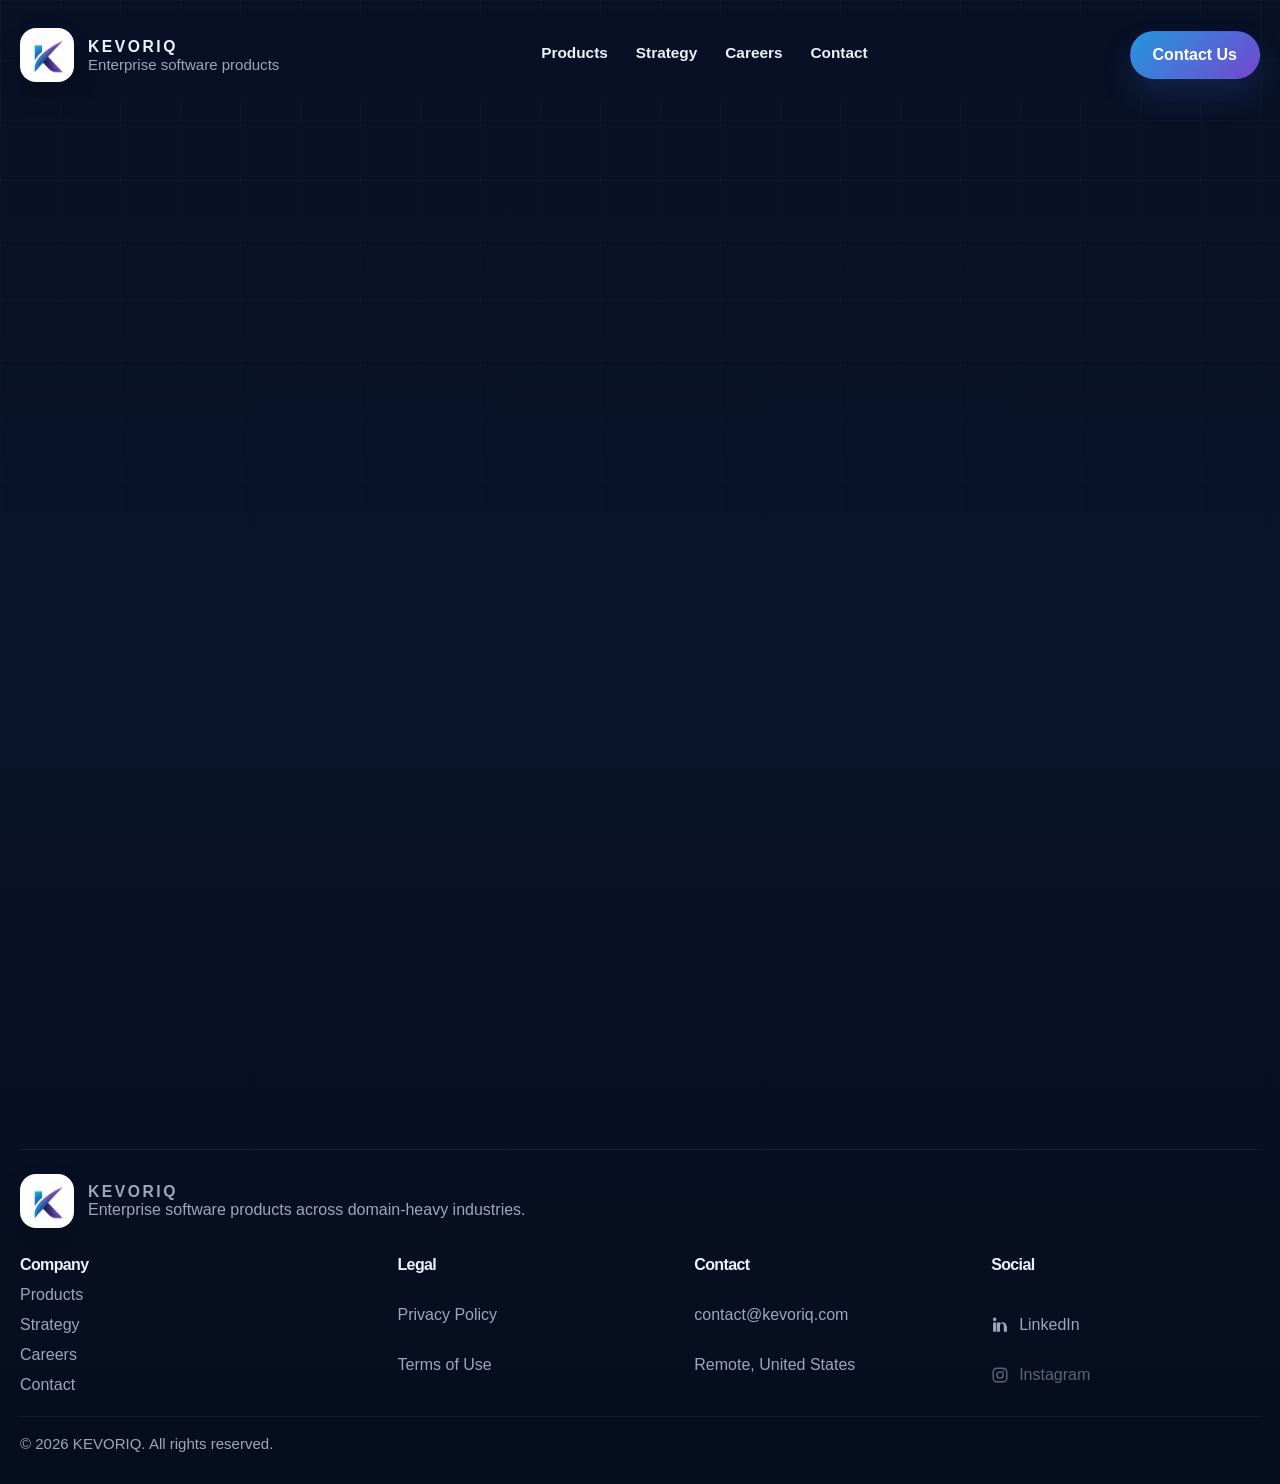
<file: terms.html>
<!doctype html>
<html lang="en">
<head>
  <meta charset="utf-8">
  <meta name="viewport" content="width=device-width, initial-scale=1">
  <title>Terms of Use | KEVORIQ</title>
  <meta
    name="description"
    content="Terms of Use for KEVORIQ."
  >
  <meta name="referrer" content="strict-origin-when-cross-origin">
  <meta name="color-scheme" content="dark">
  <meta
    http-equiv="Content-Security-Policy"
    content="default-src 'self'; base-uri 'self'; form-action 'self'; object-src 'none'; frame-ancestors 'none'; img-src 'self' data: https://kevoriq.com; script-src 'self'; style-src 'self'; font-src 'self'; connect-src 'self'; upgrade-insecure-requests"
  >
  <meta name="theme-color" content="#0b1230">
  <meta name="robots" content="index,follow">
  <link rel="canonical" href="https://kevoriq.com/terms.html">
  <link rel="icon" type="image/png" href="assets/kevoriq-mark.png">
  <link rel="stylesheet" href="styles.css">
</head>
<body>
  <a class="skip-link" href="#main-content">Skip to content</a>

  <div class="page-shell">
    <header class="topbar">
      <a class="brand" href="index.html" aria-label="KEVORIQ home">
        <span class="brand-mark">
          <img src="assets/kevoriq-mark.png" alt="KEVORIQ brand mark">
        </span>
        <span class="brand-copy">
          <strong>KEVORIQ</strong>
          <span>Enterprise software products</span>
        </span>
      </a>

      <button class="menu-toggle" type="button" aria-expanded="false" aria-controls="site-nav" aria-label="Toggle menu">
        <span></span>
        <span></span>
        <span></span>
      </button>

      <nav class="nav" id="site-nav" aria-label="Primary navigation">
        <a href="index.html#products">Products</a>
        <a href="index.html#strategy">Strategy</a>
        <a href="careers.html">Careers</a>
        <a href="index.html#contact">Contact</a>
      </nav>

      <a class="button button-primary header-cta" href="mailto:contact@kevoriq.com">Contact Us</a>
    </header>

    <main id="main-content">
      <section class="page-hero reveal">
        <div class="page-hero-card page-card">
          <p class="eyebrow">Terms of Use</p>
          <h1>Terms of Use</h1>
          <p class="page-intro">Last updated: April 10, 2026.</p>
        </div>
      </section>

      <section class="page-section reveal">
        <div class="opening-grid">
          <article class="page-card">
            <h3>Website use</h3>
            <p>By accessing the KEVORIQ website, you agree to use the website in a lawful manner and not to misuse, disrupt, or attempt to gain unauthorized access to website systems or content.</p>
          </article>

          <article class="page-card">
            <h3>Content and intellectual property</h3>
            <p>Unless otherwise stated, website content, branding, design, text, graphics, and product descriptions are owned by KEVORIQ and may not be reused without permission.</p>
          </article>

          <article class="page-card">
            <h3>No guarantee of future services</h3>
            <p>Website content is provided for general informational purposes. Product concepts, company plans, and future roles described on the website do not create contractual commitments.</p>
          </article>

          <article class="page-card">
            <h3>Third-party links</h3>
            <p>The KEVORIQ website may link to third-party websites such as LinkedIn. KEVORIQ is not responsible for the content, availability, or policies of those third-party destinations.</p>
          </article>

          <article class="page-card">
            <h3>Contact</h3>
            <p>Questions about these terms may be directed to <a href="mailto:contact@kevoriq.com">contact@kevoriq.com</a>.</p>
          </article>
        </div>
      </section>
    </main>

    <footer class="footer">
      <div class="footer-brand-block">
        <a class="footer-brand" href="index.html" aria-label="KEVORIQ home">
          <span class="brand-mark">
            <img src="assets/kevoriq-mark.png" alt="KEVORIQ brand mark">
          </span>
          <span>
            <strong>KEVORIQ</strong>
            <span>Enterprise software products across domain-heavy industries.</span>
          </span>
        </a>
      </div>

      <div class="footer-links">
        <div>
          <h4>Company</h4>
          <a href="index.html#products">Products</a>
          <a href="index.html#strategy">Strategy</a>
          <a href="careers.html">Careers</a>
          <a href="index.html#contact">Contact</a>
        </div>
        <div>
          <h4>Legal</h4>
          <a href="privacy.html">Privacy Policy</a>
          <a href="terms.html">Terms of Use</a>
        </div>
        <div>
          <h4>Contact</h4>
          <a href="mailto:contact@kevoriq.com">contact@kevoriq.com</a>
          <p>Remote, United States</p>
        </div>
        <div>
          <h4>Social</h4>
          <a class="social-link" href="https://www.linkedin.com/company/kevoriq/" target="_blank" rel="noopener noreferrer">
            <svg viewBox="0 0 24 24" aria-hidden="true"><path d="M6.94 8.5V21H2.78V8.5h4.16ZM4.86 2A2.42 2.42 0 1 1 4.8 6.84 2.42 2.42 0 0 1 4.86 2Zm16.36 10.72V21h-4.15v-7.66c0-1.93-.69-3.25-2.42-3.25-1.32 0-2.11.89-2.46 1.75-.13.31-.16.74-.16 1.17V21H7.88s.06-11.37 0-12.5h4.15v1.77c.55-.85 1.53-2.06 3.73-2.06 2.72 0 4.76 1.77 4.76 5.57Z"/></svg>
            <span>LinkedIn</span>
          </a>
          <span class="social-link social-link-disabled" aria-label="Instagram link coming soon">
            <svg viewBox="0 0 24 24" aria-hidden="true"><path d="M7.75 2h8.5A5.75 5.75 0 0 1 22 7.75v8.5A5.75 5.75 0 0 1 16.25 22h-8.5A5.75 5.75 0 0 1 2 16.25v-8.5A5.75 5.75 0 0 1 7.75 2Zm0 1.9A3.85 3.85 0 0 0 3.9 7.75v8.5A3.85 3.85 0 0 0 7.75 20.1h8.5a3.85 3.85 0 0 0 3.85-3.85v-8.5A3.85 3.85 0 0 0 16.25 3.9Zm8.95 1.45a1.18 1.18 0 1 1 0 2.36 1.18 1.18 0 0 1 0-2.36ZM12 6.86A5.14 5.14 0 1 1 6.86 12 5.15 5.15 0 0 1 12 6.86Zm0 1.9A3.24 3.24 0 1 0 15.24 12 3.24 3.24 0 0 0 12 8.76Z"/></svg>
            <span>Instagram</span>
          </span>
        </div>
      </div>

      <div class="footer-bottom">
        <p>&copy; 2026 KEVORIQ. All rights reserved.</p>
      </div>
    </footer>
  </div>

  <script src="script.js"></script>
</body>
</html>
</file>
<file: styles.css>
:root {
  --bg: #081126;
  --bg-deep: #060d1d;
  --surface: rgba(14, 23, 48, 0.92);
  --surface-soft: rgba(18, 29, 58, 0.7);
  --surface-strong: #121d3c;
  --line: rgba(96, 136, 219, 0.2);
  --line-strong: rgba(119, 92, 212, 0.36);
  --text: #eef2ff;
  --muted: rgba(212, 220, 241, 0.74);
  --muted-strong: rgba(236, 241, 255, 0.92);
  --blue: #2397dd;
  --indigo: #304fa8;
  --violet: #7447d1;
  --shadow: 0 24px 64px rgba(0, 0, 0, 0.38);
  --radius-lg: 28px;
  --radius-md: 20px;
  --section-gap: clamp(4.5rem, 8vw, 7rem);
}

*,
*::before,
*::after {
  box-sizing: border-box;
}

[hidden] {
  display: none !important;
}

html {
  scroll-behavior: smooth;
}

body {
  margin: 0;
  min-height: 100vh;
  color: var(--text);
  font-family: Aptos, "Segoe UI", sans-serif;
  background:
    radial-gradient(circle at 12% 18%, rgba(35, 151, 221, 0.14), transparent 0 22rem),
    radial-gradient(circle at 82% 12%, rgba(116, 71, 209, 0.16), transparent 0 20rem),
    linear-gradient(180deg, #081126 0%, #091329 48%, #060d1d 100%);
}

body::before {
  content: "";
  position: fixed;
  inset: 0;
  pointer-events: none;
  background-image:
    linear-gradient(rgba(255, 255, 255, 0.03) 1px, transparent 1px),
    linear-gradient(90deg, rgba(255, 255, 255, 0.03) 1px, transparent 1px);
  background-size: 60px 60px;
  mask-image: linear-gradient(180deg, rgba(0, 0, 0, 0.8), transparent 94%);
}

a {
  color: inherit;
  text-decoration: none;
}

a:focus-visible,
button:focus-visible {
  outline: 2px solid rgba(116, 71, 209, 0.9);
  outline-offset: 4px;
}

img {
  display: block;
  max-width: 100%;
}

button,
input,
textarea {
  font: inherit;
}

h1,
h2,
h3,
h4,
p,
dl,
dt,
dd {
  margin: 0;
}

.skip-link {
  position: absolute;
  left: 16px;
  top: -48px;
  z-index: 100;
  padding: 12px 16px;
  background: #ffffff;
  color: var(--bg);
}

.skip-link:focus {
  top: 16px;
}

.page-shell {
  width: min(100% - 40px, 1320px);
  margin: 0 auto;
  padding: 14px 0 32px;
}

.topbar {
  position: sticky;
  top: 0;
  z-index: 50;
  display: flex;
  align-items: center;
  justify-content: space-between;
  gap: 18px;
  margin-bottom: 18px;
  padding: 14px 0;
  border-bottom: 1px solid transparent;
  background: rgba(8, 17, 38, 0.84);
  backdrop-filter: blur(16px);
  transition: border-color 180ms ease, background 180ms ease, box-shadow 180ms ease;
}

.topbar.scrolled {
  border-color: var(--line);
  background: rgba(8, 17, 38, 0.94);
  box-shadow: 0 12px 28px rgba(0, 0, 0, 0.22);
}

.brand,
.footer-brand {
  display: inline-flex;
  align-items: center;
  gap: 14px;
  min-width: 0;
}

.brand-mark {
  display: inline-flex;
  align-items: center;
  justify-content: center;
  width: 54px;
  height: 54px;
  padding: 6px;
  border-radius: 16px;
  background: #ffffff;
  box-shadow: 0 12px 24px rgba(0, 0, 0, 0.18);
  flex: 0 0 auto;
}

.brand-mark img {
  width: 100%;
  height: 100%;
  object-fit: contain;
}

.brand-copy,
.footer-brand span {
  min-width: 0;
}

.brand-copy strong,
.brand-copy span,
.footer-brand strong,
.footer-brand span {
  display: block;
}

.brand-copy strong,
.footer-brand strong,
.eyebrow,
.suite-code,
.suite-domain,
.suite-example span,
.overview-item span,
.hero-brand-details span,
.contact-details span {
  font-family: Bahnschrift, "Arial Narrow", sans-serif;
  letter-spacing: 0.16em;
  text-transform: uppercase;
}

.brand-copy strong,
.footer-brand strong {
  font-size: 0.98rem;
}

.brand-copy span,
.footer-brand span,
.lead,
.section-heading p:last-child,
.overview-item p,
.suite-summary,
.suite-points li,
.suite-example p,
.strategy-step p,
.contact-copy p,
.contact-details p,
.footer-links a,
.footer-links p,
.footer-bottom p {
  color: var(--muted);
}

.brand-copy span {
  font-size: 0.94rem;
}

.nav {
  display: inline-flex;
  align-items: center;
  gap: 28px;
}

.nav a {
  position: relative;
  padding-bottom: 4px;
  font-size: 0.96rem;
  font-weight: 600;
}

.nav a::after {
  content: "";
  position: absolute;
  left: 0;
  right: 0;
  bottom: 0;
  height: 2px;
  background: linear-gradient(90deg, var(--blue), var(--violet));
  transform: scaleX(0);
  transform-origin: left;
  transition: transform 180ms ease;
}

.nav a:hover::after,
.nav a.active::after {
  transform: scaleX(1);
}

.menu-toggle {
  display: none;
  width: 48px;
  height: 48px;
  padding: 0;
  border: 1px solid var(--line);
  background: rgba(255, 255, 255, 0.03);
  color: var(--text);
  cursor: pointer;
}

.menu-toggle span {
  display: block;
  width: 18px;
  height: 2px;
  margin: 4px auto;
  background: currentColor;
  transition: transform 180ms ease, opacity 180ms ease;
}

.button {
  display: inline-flex;
  align-items: center;
  justify-content: center;
  min-height: 48px;
  padding: 0 22px;
  border: 1px solid transparent;
  border-radius: 999px;
  font-weight: 700;
  transition: transform 180ms ease, border-color 180ms ease, background 180ms ease;
}

.button:hover {
  transform: translateY(-1px);
}

.button-primary {
  color: #ffffff;
  background: linear-gradient(135deg, var(--blue), var(--violet));
  box-shadow: 0 16px 28px rgba(48, 79, 168, 0.28);
}

.button-secondary {
  border-color: var(--line);
  background: rgba(255, 255, 255, 0.03);
  color: var(--text);
}

.section {
  position: relative;
  padding: var(--section-gap) 0 0;
}

.hero {
  position: relative;
  display: flex;
  align-items: center;
  padding: 18px 0 56px;
}

.hero-grid,
.products-layout,
.contact-shell {
  position: relative;
  z-index: 1;
}

.hero-grid {
  display: grid;
  grid-template-columns: minmax(0, 1.12fr) minmax(340px, 0.88fr);
  gap: 36px;
  width: 100%;
  align-items: center;
}

.hero-copy {
  display: grid;
  gap: 20px;
  max-width: 44rem;
}

.eyebrow {
  width: fit-content;
  padding: 9px 16px;
  border: 1px solid rgba(48, 79, 168, 0.28);
  border-radius: 999px;
  background: rgba(48, 79, 168, 0.12);
  color: #9ed2ff;
  font-size: 0.78rem;
  font-weight: 700;
}

h1,
h2,
h3,
h4 {
  font-family: Bahnschrift, "Arial Narrow", sans-serif;
  letter-spacing: -0.04em;
  text-wrap: balance;
}

h1 {
  max-width: 13ch;
  font-size: clamp(2.6rem, 5.2vw, 4.4rem);
  line-height: 0.98;
}

h2 {
  max-width: 16ch;
  font-size: clamp(1.85rem, 3.2vw, 2.95rem);
  line-height: 1.02;
}

h3 {
  font-size: clamp(1.65rem, 2.3vw, 2.35rem);
  line-height: 1.06;
}

.lead {
  max-width: 58ch;
  font-size: 0.98rem;
  line-height: 1.68;
}

.hero-actions,
.cta-actions {
  display: flex;
  flex-wrap: wrap;
  gap: 14px;
}

.hero-highlights {
  display: grid;
  grid-template-columns: repeat(3, minmax(0, 1fr));
  gap: 18px;
  margin-top: 2px;
}

.hero-highlights div {
  padding-top: 18px;
  border-top: 1px solid var(--line);
}

.hero-highlights dt {
  margin-bottom: 6px;
  color: var(--muted-strong);
  font-size: 0.82rem;
  font-weight: 700;
  letter-spacing: 0.08em;
  text-transform: uppercase;
}

.hero-highlights dd {
  color: var(--muted);
  line-height: 1.65;
}

.hero-brand-plane,
.suite-panel,
.contact-shell,
.page-card,
.opening-card {
  border: 1px solid var(--line);
  border-radius: var(--radius-lg);
  background: linear-gradient(180deg, rgba(18, 29, 60, 0.96), rgba(10, 18, 38, 0.96));
  box-shadow: var(--shadow);
}

.hero-brand-plane {
  padding: 22px;
}

.hero-logo-card {
  padding: 14px;
  border: 1px solid var(--line);
  border-radius: 24px;
  background: #ffffff;
}

.full-logo-image {
  width: 100%;
  max-width: 320px;
  margin: 0 auto;
  object-fit: contain;
}

.hero-brand-details {
  display: grid;
  gap: 14px;
  margin-top: 18px;
}

.hero-brand-details div {
  padding: 16px 18px;
  border-left: 3px solid rgba(116, 71, 209, 0.38);
  background: rgba(255, 255, 255, 0.02);
}

.hero-brand-details span,
.overview-item span,
.suite-domain,
.suite-code,
.suite-example span,
.contact-details span {
  display: block;
  color: #9ed2ff;
  font-size: 0.78rem;
  font-weight: 700;
}

.hero-brand-details strong {
  display: block;
  margin-top: 6px;
  line-height: 1.5;
}

.background-wordmark {
  position: absolute;
  inset-inline: 0;
  z-index: 0;
  pointer-events: none;
  user-select: none;
  overflow: hidden;
  font-family: Bahnschrift, "Arial Narrow", sans-serif;
  font-size: clamp(5rem, 18vw, 16rem);
  font-weight: 800;
  line-height: 0.8;
  letter-spacing: -0.12em;
  white-space: nowrap;
  text-transform: uppercase;
  color: rgba(48, 79, 168, 0.12);
}

.hero-wordmark {
  top: 32px;
  transform: translateX(-1%);
}

.products-wordmark {
  top: 0;
  text-align: right;
  color: rgba(116, 71, 209, 0.09);
}

.contact-wordmark {
  top: 0;
  transform: translateX(2%);
}

.section-heading {
  position: relative;
  z-index: 1;
  display: grid;
  gap: 14px;
  margin-bottom: 28px;
}

.section-heading.narrow {
  max-width: 760px;
}

.overview,
.products,
.strategy,
.contact-section,
.page-section {
  border-top: 1px solid rgba(96, 136, 219, 0.1);
}

.overview-grid,
.strategy-grid {
  display: grid;
  grid-template-columns: repeat(3, minmax(0, 1fr));
  gap: 22px;
  position: relative;
  z-index: 1;
}

.overview-item,
.strategy-step {
  padding-top: 24px;
  border-top: 1px solid var(--line-strong);
}

.overview-item p,
.strategy-step p {
  margin-top: 12px;
  line-height: 1.75;
}

.products-layout {
  display: grid;
  grid-template-columns: 280px minmax(0, 1fr);
  gap: 32px;
  align-items: start;
}

.suite-index {
  display: grid;
  gap: 10px;
  align-content: start;
  padding-right: 18px;
  border-right: 1px solid rgba(96, 136, 219, 0.14);
}

.suite-tab {
  display: grid;
  grid-template-columns: auto 1fr;
  align-items: center;
  gap: 14px;
  width: 100%;
  min-height: 56px;
  padding: 16px 0;
  border: 1px solid transparent;
  background: transparent;
  color: var(--muted);
  text-align: left;
  cursor: pointer;
  transition: border-color 180ms ease, color 180ms ease, background 180ms ease;
}

.suite-tab:hover,
.suite-tab.active {
  color: var(--text);
}

.suite-tab.active {
  padding-left: 16px;
  border-color: rgba(116, 71, 209, 0.32);
  background: rgba(116, 71, 209, 0.08);
}

.suite-code {
  min-width: 34px;
  color: rgba(158, 210, 255, 0.9);
}

.suite-name {
  font-size: 1.14rem;
  font-weight: 700;
}

.suite-stage {
  min-width: 0;
}

.suite-panel {
  display: grid;
  grid-template-columns: minmax(0, 1fr) minmax(240px, 300px);
  gap: 24px;
  padding: 28px;
}

.suite-panel-main {
  display: grid;
  gap: 14px;
}

.suite-summary {
  max-width: 54ch;
  line-height: 1.8;
}

.suite-points {
  margin: 0;
  padding-left: 20px;
  display: grid;
  gap: 12px;
}

.suite-points li {
  line-height: 1.72;
}

.suite-example {
  align-self: start;
  padding: 18px;
  border: 1px solid rgba(96, 136, 219, 0.24);
  border-radius: var(--radius-md);
  background: rgba(255, 255, 255, 0.02);
}

.suite-example strong {
  display: block;
  margin-top: 8px;
  font-size: 1.12rem;
}

.suite-example p {
  margin-top: 12px;
  line-height: 1.72;
}

.strategy-step span {
  display: inline-flex;
  align-items: center;
  justify-content: center;
  min-width: 42px;
  height: 42px;
  margin-bottom: 12px;
  border-radius: 999px;
  background: rgba(48, 79, 168, 0.16);
  color: #9ed2ff;
  font-weight: 700;
}

.contact-shell {
  display: grid;
  grid-template-columns: minmax(0, 1fr) minmax(320px, 360px);
  gap: 28px;
  padding: 28px;
}

.contact-copy p:last-child {
  margin-top: 14px;
  line-height: 1.75;
}

.contact-details {
  display: grid;
  gap: 18px;
}

.contact-details div {
  padding: 16px 0 0;
  border-top: 1px solid rgba(96, 136, 219, 0.18);
}

.contact-details a,
.footer-links a {
  display: inline-flex;
  width: fit-content;
}

.contact-details a {
  margin-top: 8px;
  color: var(--text);
  font-weight: 700;
}

.footer {
  margin-top: 34px;
  padding: 24px 0 0;
  border-top: 1px solid rgba(96, 136, 219, 0.14);
}

.footer-brand-block {
  margin-bottom: 24px;
}

.footer-links {
  display: grid;
  grid-template-columns: 1.3fr repeat(3, minmax(0, 1fr));
  gap: 28px;
}

.footer-links div {
  display: grid;
  gap: 12px;
}

.footer-links h4 {
  font-size: 1rem;
}

.social-link {
  display: inline-flex;
  align-items: center;
  gap: 10px;
}

.social-link svg {
  width: 18px;
  height: 18px;
  fill: currentColor;
}

.social-link-disabled {
  color: rgba(212, 220, 241, 0.42);
  cursor: default;
}

.footer-bottom {
  margin-top: 22px;
  padding-top: 18px;
  border-top: 1px solid rgba(96, 136, 219, 0.12);
}

.footer-bottom p {
  font-size: 0.94rem;
}

.page-hero {
  padding: 26px 0 40px;
}

.page-hero-card,
.page-card,
.opening-card {
  padding: 28px;
}

.page-hero-card {
  max-width: 840px;
}

.page-intro {
  max-width: 64ch;
  margin-top: 14px;
  color: var(--muted);
  line-height: 1.72;
}

.page-hero .eyebrow {
  margin-bottom: 10px;
}

.page-hero h1 {
  max-width: none;
  font-size: clamp(2rem, 4vw, 3rem);
  line-height: 1.02;
}

.page-grid {
  display: grid;
  grid-template-columns: 1.15fr 0.85fr;
  gap: 28px;
}

.page-card h3,
.opening-card h3 {
  font-size: 1.35rem;
}

.page-card p,
.opening-card p,
.page-card li {
  color: var(--muted);
  line-height: 1.68;
}

.page-card ul {
  margin: 16px 0 0;
  padding-left: 20px;
  display: grid;
  gap: 10px;
}

.opening-grid {
  display: grid;
  gap: 22px;
}

.opening-meta {
  display: flex;
  flex-wrap: wrap;
  gap: 10px;
  margin: 12px 0 14px;
}

.opening-meta span {
  display: inline-flex;
  align-items: center;
  min-height: 34px;
  padding: 0 12px;
  border-radius: 999px;
  background: rgba(48, 79, 168, 0.14);
  color: #b7dfff;
  font-size: 0.84rem;
  font-weight: 700;
}

.reveal {
  opacity: 0;
  transform: translateY(24px);
  transition: opacity 560ms ease, transform 560ms ease;
}

.reveal.revealed {
  opacity: 1;
  transform: translateY(0);
}

@media (max-width: 1120px) {
  .hero-grid,
  .products-layout,
  .suite-panel,
  .contact-shell,
  .overview-grid,
  .strategy-grid,
  .page-grid,
  .footer-links {
    grid-template-columns: 1fr;
  }

  .suite-index {
    padding-right: 0;
    padding-bottom: 18px;
    border-right: 0;
    border-bottom: 1px solid rgba(96, 136, 219, 0.14);
  }
}

@media (max-width: 920px) {
  .topbar {
    flex-wrap: wrap;
  }

  .menu-toggle {
    display: inline-block;
    margin-left: auto;
  }

  .menu-toggle[aria-expanded="true"] span:nth-child(1) {
    transform: translateY(6px) rotate(45deg);
  }

  .menu-toggle[aria-expanded="true"] span:nth-child(2) {
    opacity: 0;
  }

  .menu-toggle[aria-expanded="true"] span:nth-child(3) {
    transform: translateY(-6px) rotate(-45deg);
  }

  .nav {
    display: none;
    width: 100%;
    flex-direction: column;
    align-items: flex-start;
    gap: 14px;
    padding-top: 6px;
  }

  .nav.is-open {
    display: flex;
  }

  .header-cta {
    width: 100%;
  }

  .hero-highlights {
    grid-template-columns: 1fr;
  }
}

@media (max-width: 720px) {
  .page-shell {
    width: min(100% - 24px, 1320px);
    padding-top: 10px;
  }

  h1 {
    max-width: 12ch;
    font-size: clamp(2.15rem, 9.8vw, 3.25rem);
  }

  h2 {
    max-width: none;
  }

  .page-hero h1 {
    font-size: clamp(1.9rem, 8.5vw, 2.55rem);
  }

  .background-wordmark {
    font-size: clamp(4.2rem, 23vw, 8.4rem);
  }

  .hero-grid {
    gap: 24px;
  }

  .hero-copy {
    gap: 16px;
  }

  .suite-index {
    overflow-x: auto;
    display: flex;
    gap: 12px;
    padding-bottom: 16px;
  }

  .suite-tab {
    flex: 0 0 auto;
    min-width: 140px;
    padding: 14px 0;
  }

  .suite-tab.active {
    padding-left: 14px;
  }

  .hero-brand-plane,
  .suite-panel,
  .contact-shell,
  .page-hero-card,
  .page-card,
  .opening-card {
    padding: 20px;
  }

  .hero-actions,
  .cta-actions {
    width: 100%;
  }

  .button {
    width: 100%;
  }

  .lead,
  .page-intro {
    font-size: 0.94rem;
    line-height: 1.62;
  }
}

@media (prefers-reduced-motion: reduce) {
  html {
    scroll-behavior: auto;
  }

  *,
  *::before,
  *::after {
    animation: none !important;
    transition: none !important;
  }
}
</file>
<file: premium.css>
/* Premium homepage layer for KEVORIQ.
   This file is loaded only on index.html to keep supporting pages stable. */

:root {
  --premium-bg: #050816;
  --premium-bg-2: #070a13;
  --premium-cyan: #22d3ee;
  --premium-blue: #38bdf8;
  --premium-violet: #8b5cf6;
  --premium-fuchsia: #d946ef;
  --premium-lime: #a3e635;
  --premium-card: rgba(7, 12, 28, 0.7);
  --premium-card-strong: rgba(11, 18, 38, 0.92);
  --premium-border: rgba(148, 163, 184, 0.2);
  --premium-border-hot: rgba(34, 211, 238, 0.38);
  --premium-text: #f8fafc;
  --premium-muted: rgba(226, 232, 240, 0.74);
  --premium-shadow: 0 30px 90px rgba(0, 0, 0, 0.48);
}

body {
  background:
    radial-gradient(circle at 18% 12%, rgba(34, 211, 238, 0.16), transparent 0 24rem),
    radial-gradient(circle at 84% 10%, rgba(139, 92, 246, 0.2), transparent 0 24rem),
    radial-gradient(circle at 52% 72%, rgba(217, 70, 239, 0.09), transparent 0 28rem),
    linear-gradient(180deg, var(--premium-bg) 0%, #070a15 45%, #040611 100%);
  color: var(--premium-text);
}

body::before {
  background-image:
    linear-gradient(rgba(34, 211, 238, 0.04) 1px, transparent 1px),
    linear-gradient(90deg, rgba(34, 211, 238, 0.04) 1px, transparent 1px);
  background-size: 64px 64px;
  opacity: 0.9;
}

body::after {
  content: "";
  position: fixed;
  inset: 0;
  z-index: -1;
  pointer-events: none;
  background:
    linear-gradient(120deg, transparent 0 34%, rgba(34, 211, 238, 0.06) 45%, transparent 58% 100%),
    radial-gradient(circle at 50% 0%, rgba(255, 255, 255, 0.06), transparent 0 46rem);
  animation: premiumSweep 14s ease-in-out infinite alternate;
}

.homepage-shell {
  width: min(100% - 40px, 1440px);
  padding-top: 12px;
}

.premium-topbar {
  margin-bottom: 0;
  padding: 14px 18px;
  border: 1px solid rgba(148, 163, 184, 0.12);
  border-radius: 999px;
  background: rgba(5, 8, 22, 0.72);
  box-shadow: 0 18px 60px rgba(0, 0, 0, 0.28);
}

.premium-topbar.scrolled {
  border-color: rgba(34, 211, 238, 0.22);
  background: rgba(5, 8, 22, 0.9);
  box-shadow: 0 20px 70px rgba(0, 0, 0, 0.42);
}

.premium-brand-mark {
  border: 1px solid rgba(34, 211, 238, 0.22);
  box-shadow:
    0 0 0 7px rgba(34, 211, 238, 0.04),
    0 16px 36px rgba(34, 211, 238, 0.16);
}

.nav a {
  color: rgba(226, 232, 240, 0.84);
}

.nav a:hover,
.nav a.active {
  color: #ffffff;
}

.nav a::after {
  background: linear-gradient(90deg, var(--premium-cyan), var(--premium-violet), var(--premium-fuchsia));
}

.button {
  position: relative;
  overflow: hidden;
  isolation: isolate;
}

.button::before {
  content: "";
  position: absolute;
  inset: -2px;
  z-index: -1;
  opacity: 0;
  background: linear-gradient(120deg, transparent, rgba(255, 255, 255, 0.32), transparent);
  transform: translateX(-120%);
  transition: opacity 180ms ease;
}

.button:hover::before {
  opacity: 1;
  animation: buttonShine 850ms ease;
}

.button-primary {
  border-color: rgba(34, 211, 238, 0.26);
  background: linear-gradient(135deg, #0891b2, #2563eb 48%, #7c3aed);
  box-shadow:
    0 18px 42px rgba(37, 99, 235, 0.32),
    0 0 36px rgba(34, 211, 238, 0.18);
}

.button-secondary {
  border-color: rgba(34, 211, 238, 0.28);
  background: rgba(15, 23, 42, 0.68);
  box-shadow: inset 0 1px 0 rgba(255, 255, 255, 0.08);
}

.premium-hero {
  min-height: calc(100vh - 92px);
  padding: clamp(3rem, 7vw, 7rem) 0 clamp(3rem, 6vw, 5.5rem);
}

.hero-ambient,
.hero-ambient span {
  position: absolute;
  pointer-events: none;
}

.hero-ambient {
  inset: -90px -5vw 0;
  overflow: hidden;
}

.orb {
  width: 18rem;
  height: 18rem;
  border-radius: 50%;
  filter: blur(20px);
  opacity: 0.42;
}

.orb-one {
  top: 11%;
  right: 9%;
  background: radial-gradient(circle, rgba(34, 211, 238, 0.6), transparent 68%);
  animation: floatOrb 11s ease-in-out infinite;
}

.orb-two {
  left: -4rem;
  bottom: 12%;
  background: radial-gradient(circle, rgba(139, 92, 246, 0.56), transparent 70%);
  animation: floatOrb 13s ease-in-out infinite reverse;
}

.orb-three {
  right: 32%;
  bottom: -7rem;
  background: radial-gradient(circle, rgba(217, 70, 239, 0.34), transparent 70%);
  animation: pulseGlow 8s ease-in-out infinite;
}

.mesh-glow {
  inset: 12% 4% auto auto;
  width: 38rem;
  height: 38rem;
  border-radius: 999px;
  background:
    repeating-conic-gradient(from 0deg, rgba(34, 211, 238, 0.08) 0deg 8deg, transparent 8deg 18deg),
    radial-gradient(circle, rgba(255, 255, 255, 0.08), transparent 58%);
  mask-image: radial-gradient(circle, black, transparent 68%);
  animation: rotateMesh 28s linear infinite;
}

.premium-hero-grid {
  grid-template-columns: minmax(0, 1.02fr) minmax(360px, 0.98fr);
  gap: clamp(2rem, 5vw, 5rem);
}

.premium-hero-copy {
  gap: 24px;
  max-width: 56rem;
}

.premium-eyebrow,
.eyebrow {
  border-color: rgba(34, 211, 238, 0.25);
  background: linear-gradient(90deg, rgba(34, 211, 238, 0.12), rgba(139, 92, 246, 0.1));
  color: #a5f3fc;
  box-shadow: inset 0 1px 0 rgba(255, 255, 255, 0.08);
}

.premium-hero h1 {
  max-width: 13.8ch;
  font-size: clamp(3rem, 6.8vw, 6.9rem);
  line-height: 0.88;
  letter-spacing: -0.075em;
  background: linear-gradient(180deg, #ffffff 0%, #dbeafe 47%, #7dd3fc 100%);
  -webkit-background-clip: text;
  background-clip: text;
  color: transparent;
  text-shadow: 0 24px 72px rgba(56, 189, 248, 0.1);
}

.hero-lead {
  max-width: 66ch;
  font-size: clamp(1rem, 1.3vw, 1.16rem);
  color: rgba(226, 232, 240, 0.82);
}

.signal-strip {
  display: flex;
  flex-wrap: wrap;
  gap: 10px;
  margin-top: 6px;
}

.signal-strip span {
  display: inline-flex;
  align-items: center;
  min-height: 38px;
  padding: 0 14px;
  border: 1px solid rgba(34, 211, 238, 0.2);
  border-radius: 999px;
  background: rgba(15, 23, 42, 0.68);
  color: rgba(226, 232, 240, 0.86);
  font-size: 0.9rem;
  font-weight: 700;
}

.signal-strip span::before {
  content: "";
  width: 7px;
  height: 7px;
  margin-right: 9px;
  border-radius: 50%;
  background: var(--premium-cyan);
  box-shadow: 0 0 18px var(--premium-cyan);
}

.command-stage {
  position: relative;
  min-width: 0;
}

.command-card,
.premium-card,
.capability-card,
.premium-step,
.premium-contact-shell,
.premium-suite-stage .suite-panel {
  position: relative;
  overflow: hidden;
  border: 1px solid var(--premium-border);
  background:
    linear-gradient(180deg, rgba(15, 23, 42, 0.88), rgba(2, 6, 23, 0.84)),
    radial-gradient(circle at 10% 0%, rgba(34, 211, 238, 0.12), transparent 36%);
  box-shadow: var(--premium-shadow);
  backdrop-filter: blur(20px);
}

.command-card::before,
.premium-card::before,
.capability-card::before,
.premium-step::before,
.premium-contact-shell::before,
.premium-suite-stage .suite-panel::before {
  content: "";
  position: absolute;
  inset: 0;
  pointer-events: none;
  background:
    linear-gradient(120deg, rgba(255, 255, 255, 0.12), transparent 18% 82%, rgba(34, 211, 238, 0.1)),
    radial-gradient(circle at var(--x, 85%) var(--y, 8%), rgba(34, 211, 238, 0.18), transparent 32%);
  opacity: 0.8;
}

.command-card {
  display: grid;
  gap: 18px;
  padding: clamp(1.25rem, 2.6vw, 2rem);
  border-radius: 34px;
}

.command-card-header {
  position: relative;
  z-index: 1;
  display: flex;
  justify-content: space-between;
  gap: 18px;
  align-items: start;
}

.command-card-header span,
.console-grid span,
.floating-card span,
.capability-card span {
  display: block;
  color: #a5f3fc;
  font-family: Bahnschrift, "Arial Narrow", sans-serif;
  font-size: 0.75rem;
  font-weight: 700;
  letter-spacing: 0.14em;
  text-transform: uppercase;
}

.command-card-header strong {
  display: block;
  margin-top: 6px;
  font-size: clamp(1.35rem, 2.2vw, 2rem);
  line-height: 1;
}

.live-dot {
  display: inline-flex !important;
  align-items: center;
  gap: 8px;
  padding: 9px 12px;
  border: 1px solid rgba(163, 230, 53, 0.25);
  border-radius: 999px;
  color: #d9f99d !important;
  background: rgba(77, 124, 15, 0.14);
  white-space: nowrap;
}

.live-dot::before {
  content: "";
  width: 7px;
  height: 7px;
  border-radius: 50%;
  background: var(--premium-lime);
  box-shadow: 0 0 18px var(--premium-lime);
}

.logo-console {
  position: relative;
  z-index: 1;
  padding: 18px;
  border: 1px solid rgba(34, 211, 238, 0.2);
  border-radius: 26px;
  background:
    linear-gradient(180deg, rgba(255, 255, 255, 0.98), rgba(226, 232, 240, 0.96));
  box-shadow:
    inset 0 0 0 1px rgba(255, 255, 255, 0.7),
    0 20px 60px rgba(34, 211, 238, 0.16);
}

.logo-console .full-logo-image {
  max-width: 360px;
}

.console-grid {
  position: relative;
  z-index: 1;
  display: grid;
  grid-template-columns: repeat(2, minmax(0, 1fr));
  gap: 14px;
}

.console-grid article {
  min-height: 148px;
  padding: 16px;
  border: 1px solid rgba(148, 163, 184, 0.16);
  border-radius: 22px;
  background: rgba(15, 23, 42, 0.66);
  box-shadow: inset 0 1px 0 rgba(255, 255, 255, 0.06);
}

.console-grid strong {
  display: block;
  margin-top: 8px;
  font-size: 1.04rem;
}

.console-grid p {
  margin-top: 10px;
  color: rgba(226, 232, 240, 0.7);
  line-height: 1.56;
}

.floating-card {
  position: absolute;
  z-index: 3;
  min-width: 174px;
  padding: 14px 16px;
  border: 1px solid rgba(34, 211, 238, 0.28);
  border-radius: 20px;
  background: rgba(2, 6, 23, 0.78);
  box-shadow: 0 24px 60px rgba(0, 0, 0, 0.34), 0 0 26px rgba(34, 211, 238, 0.16);
  backdrop-filter: blur(16px);
}

.floating-card strong {
  display: block;
  margin-top: 6px;
  font-size: 1.35rem;
}

.floating-card-one {
  top: 16%;
  right: -28px;
  animation: floatCard 5s ease-in-out infinite;
}

.floating-card-two {
  left: -34px;
  bottom: 16%;
  animation: floatCard 6s ease-in-out infinite reverse;
}

.hero-wordmark,
.products-wordmark,
.contact-wordmark {
  color: rgba(34, 211, 238, 0.07);
  text-shadow: 0 0 40px rgba(34, 211, 238, 0.14);
}

.overview,
.products,
.strategy,
.contact-section,
.capabilities {
  border-top-color: rgba(34, 211, 238, 0.12);
}

.section-heading {
  margin-bottom: 34px;
}

.section-heading h2 {
  max-width: 18ch;
  background: linear-gradient(180deg, #ffffff, #c4e7ff 74%, #93c5fd);
  -webkit-background-clip: text;
  background-clip: text;
  color: transparent;
}

.section-heading p:last-child {
  max-width: 70ch;
  color: rgba(226, 232, 240, 0.74);
  line-height: 1.76;
}

.premium-card-grid {
  gap: 20px;
}

.premium-card {
  min-height: 260px;
  padding: 24px;
  border-radius: 28px;
  transform: translateZ(0);
  transition: transform 220ms ease, border-color 220ms ease, box-shadow 220ms ease;
}

.premium-card:hover,
.capability-card:hover,
.premium-step:hover {
  transform: translateY(-6px);
  border-color: var(--premium-border-hot);
  box-shadow: 0 34px 90px rgba(0, 0, 0, 0.5), 0 0 32px rgba(34, 211, 238, 0.12);
}

.premium-card h3,
.capability-card h3 {
  position: relative;
  z-index: 1;
  margin-top: 42px;
  font-size: clamp(1.45rem, 2vw, 2rem);
}

.premium-card p,
.capability-card p {
  position: relative;
  z-index: 1;
  color: rgba(226, 232, 240, 0.72);
}

.premium-card span,
.overview-item span {
  position: relative;
  z-index: 1;
  color: #a5f3fc;
}

.premium-products-layout {
  grid-template-columns: minmax(250px, 330px) minmax(0, 1fr);
  gap: 30px;
}

.premium-suite-index {
  padding: 14px;
  border: 1px solid rgba(148, 163, 184, 0.14);
  border-radius: 28px;
  background: rgba(2, 6, 23, 0.52);
  box-shadow: inset 0 1px 0 rgba(255, 255, 255, 0.06);
}

.premium-suite-index .suite-tab {
  min-height: 68px;
  padding: 16px;
  border-radius: 20px;
}

.premium-suite-index .suite-tab.active,
.premium-suite-index .suite-tab:hover {
  border-color: rgba(34, 211, 238, 0.28);
  background:
    linear-gradient(135deg, rgba(34, 211, 238, 0.14), rgba(139, 92, 246, 0.12)),
    rgba(15, 23, 42, 0.74);
  box-shadow: 0 14px 34px rgba(0, 0, 0, 0.24);
}

.premium-suite-index .suite-name {
  font-size: 1rem;
}

.premium-suite-stage .suite-panel {
  min-height: 530px;
  grid-template-columns: minmax(0, 1fr) minmax(260px, 360px);
  gap: 28px;
  padding: clamp(1.4rem, 3vw, 2.4rem);
  border-radius: 34px;
}

.premium-suite-stage .suite-panel-main,
.premium-suite-stage .premium-suite-example {
  position: relative;
  z-index: 1;
}

.premium-suite-stage .suite-domain,
.premium-suite-stage .suite-code,
.premium-suite-example span {
  color: #a5f3fc;
}

.premium-suite-stage .suite-panel h3 {
  font-size: clamp(2rem, 3.6vw, 3.8rem);
  color: #ffffff;
}

.premium-suite-stage .suite-summary {
  color: rgba(226, 232, 240, 0.78);
}

.premium-suite-stage .suite-points {
  margin-top: 8px;
  padding-left: 0;
  list-style: none;
}

.premium-suite-stage .suite-points li {
  position: relative;
  padding-left: 30px;
  color: rgba(226, 232, 240, 0.78);
}

.premium-suite-stage .suite-points li::before {
  content: "";
  position: absolute;
  top: 0.72em;
  left: 0;
  width: 12px;
  height: 12px;
  border: 1px solid rgba(34, 211, 238, 0.36);
  border-radius: 50%;
  background: rgba(34, 211, 238, 0.18);
  box-shadow: 0 0 18px rgba(34, 211, 238, 0.22);
}

.premium-suite-example {
  padding: 22px;
  border-color: rgba(34, 211, 238, 0.22);
  background:
    linear-gradient(180deg, rgba(34, 211, 238, 0.12), rgba(15, 23, 42, 0.7)),
    rgba(2, 6, 23, 0.42);
  box-shadow: inset 0 1px 0 rgba(255, 255, 255, 0.06);
}

.premium-suite-example strong {
  font-size: clamp(1.35rem, 2vw, 1.9rem);
}

.premium-suite-example::after {
  content: "";
  display: block;
  width: 100%;
  height: 220px;
  margin-top: 24px;
  border: 1px solid rgba(148, 163, 184, 0.18);
  border-radius: 24px;
  background:
    linear-gradient(90deg, rgba(34, 211, 238, 0.8) 0 18%, transparent 18% 100%) 24px 34px / 72% 9px no-repeat,
    linear-gradient(90deg, rgba(139, 92, 246, 0.76) 0 42%, transparent 42% 100%) 24px 66px / 82% 9px no-repeat,
    linear-gradient(90deg, rgba(34, 211, 238, 0.56) 0 64%, transparent 64% 100%) 24px 98px / 72% 9px no-repeat,
    radial-gradient(circle at 78% 34%, rgba(34, 211, 238, 0.38), transparent 0 42px),
    linear-gradient(180deg, rgba(15, 23, 42, 0.84), rgba(2, 6, 23, 0.78));
  box-shadow: inset 0 0 34px rgba(34, 211, 238, 0.08);
}

.capability-grid {
  position: relative;
  z-index: 1;
  display: grid;
  grid-template-columns: repeat(4, minmax(0, 1fr));
  gap: 18px;
}

.capability-card {
  min-height: 300px;
  padding: 22px;
  border-radius: 28px;
  transition: transform 220ms ease, border-color 220ms ease, box-shadow 220ms ease;
}

.capability-card span,
.capability-card h3,
.capability-card p {
  position: relative;
  z-index: 1;
}

.capability-card h3 {
  margin-top: 58px;
  font-size: clamp(1.3rem, 2vw, 1.8rem);
}

.premium-strategy-grid {
  gap: 18px;
}

.premium-step {
  min-height: 320px;
  padding: 24px;
  border-top: 0;
  border-radius: 28px;
  transition: transform 220ms ease, border-color 220ms ease, box-shadow 220ms ease;
}

.premium-step span,
.premium-step h3,
.premium-step p {
  position: relative;
  z-index: 1;
}

.premium-step span {
  background: linear-gradient(135deg, rgba(34, 211, 238, 0.18), rgba(139, 92, 246, 0.2));
  color: #e0f2fe;
  box-shadow: 0 0 26px rgba(34, 211, 238, 0.12);
}

.premium-step h3 {
  margin-top: 42px;
}

.premium-contact-shell {
  border-radius: 34px;
  padding: clamp(1.4rem, 4vw, 3rem);
}

.premium-contact-shell h2 {
  max-width: 16ch;
  font-size: clamp(2.2rem, 5vw, 5rem);
}

.premium-contact-details {
  position: relative;
  z-index: 1;
}

.premium-footer {
  margin-top: 64px;
  border-top-color: rgba(34, 211, 238, 0.14);
}

.social-link:hover,
.footer-links a:hover,
.contact-details a:hover {
  color: #a5f3fc;
}

@keyframes premiumSweep {
  from {
    transform: translateX(-2%) translateY(0);
    opacity: 0.72;
  }
  to {
    transform: translateX(3%) translateY(1%);
    opacity: 1;
  }
}

@keyframes buttonShine {
  from {
    transform: translateX(-120%);
  }
  to {
    transform: translateX(120%);
  }
}

@keyframes floatOrb {
  0%, 100% {
    transform: translate3d(0, 0, 0) scale(1);
  }
  50% {
    transform: translate3d(18px, -22px, 0) scale(1.08);
  }
}

@keyframes pulseGlow {
  0%, 100% {
    transform: scale(0.92);
    opacity: 0.26;
  }
  50% {
    transform: scale(1.08);
    opacity: 0.52;
  }
}

@keyframes rotateMesh {
  from {
    transform: rotate(0deg);
  }
  to {
    transform: rotate(360deg);
  }
}

@keyframes floatCard {
  0%, 100% {
    transform: translateY(0);
  }
  50% {
    transform: translateY(-12px);
  }
}

@media (max-width: 1180px) {
  .premium-hero-grid,
  .premium-products-layout,
  .premium-suite-stage .suite-panel,
  .capability-grid {
    grid-template-columns: 1fr;
  }

  .premium-suite-index {
    border-right: 1px solid rgba(148, 163, 184, 0.14);
  }

  .capability-grid {
    grid-template-columns: repeat(2, minmax(0, 1fr));
  }

  .floating-card-one {
    right: 12px;
  }

  .floating-card-two {
    left: 12px;
  }
}

@media (max-width: 920px) {
  .premium-topbar {
    border-radius: 28px;
  }

  .premium-topbar .nav {
    padding: 14px;
    border: 1px solid rgba(34, 211, 238, 0.16);
    border-radius: 22px;
    background: rgba(2, 6, 23, 0.78);
  }

  .premium-hero {
    min-height: auto;
    padding-top: 3rem;
  }

  .console-grid,
  .capability-grid {
    grid-template-columns: 1fr;
  }

  .floating-card {
    position: relative;
    inset: auto;
    margin-top: 12px;
    animation: none;
  }

  .premium-suite-index {
    overflow-x: auto;
    display: flex;
  }

  .premium-suite-index .suite-tab {
    min-width: 210px;
  }
}

@media (max-width: 720px) {
  .homepage-shell {
    width: min(100% - 24px, 1440px);
  }

  .premium-topbar {
    padding: 12px;
  }

  .premium-hero h1 {
    max-width: 12ch;
    font-size: clamp(2.55rem, 14vw, 4.6rem);
  }

  .signal-strip span {
    width: 100%;
  }

  .command-card,
  .premium-card,
  .capability-card,
  .premium-step,
  .premium-contact-shell,
  .premium-suite-stage .suite-panel {
    border-radius: 24px;
  }

  .premium-suite-example::after {
    height: 170px;
  }

  .premium-contact-shell h2 {
    font-size: clamp(2rem, 11vw, 3.8rem);
  }
}

@media (prefers-reduced-motion: reduce) {
  body::after,
  .orb,
  .mesh-glow,
  .floating-card {
    animation: none !important;
  }
}
</file>
